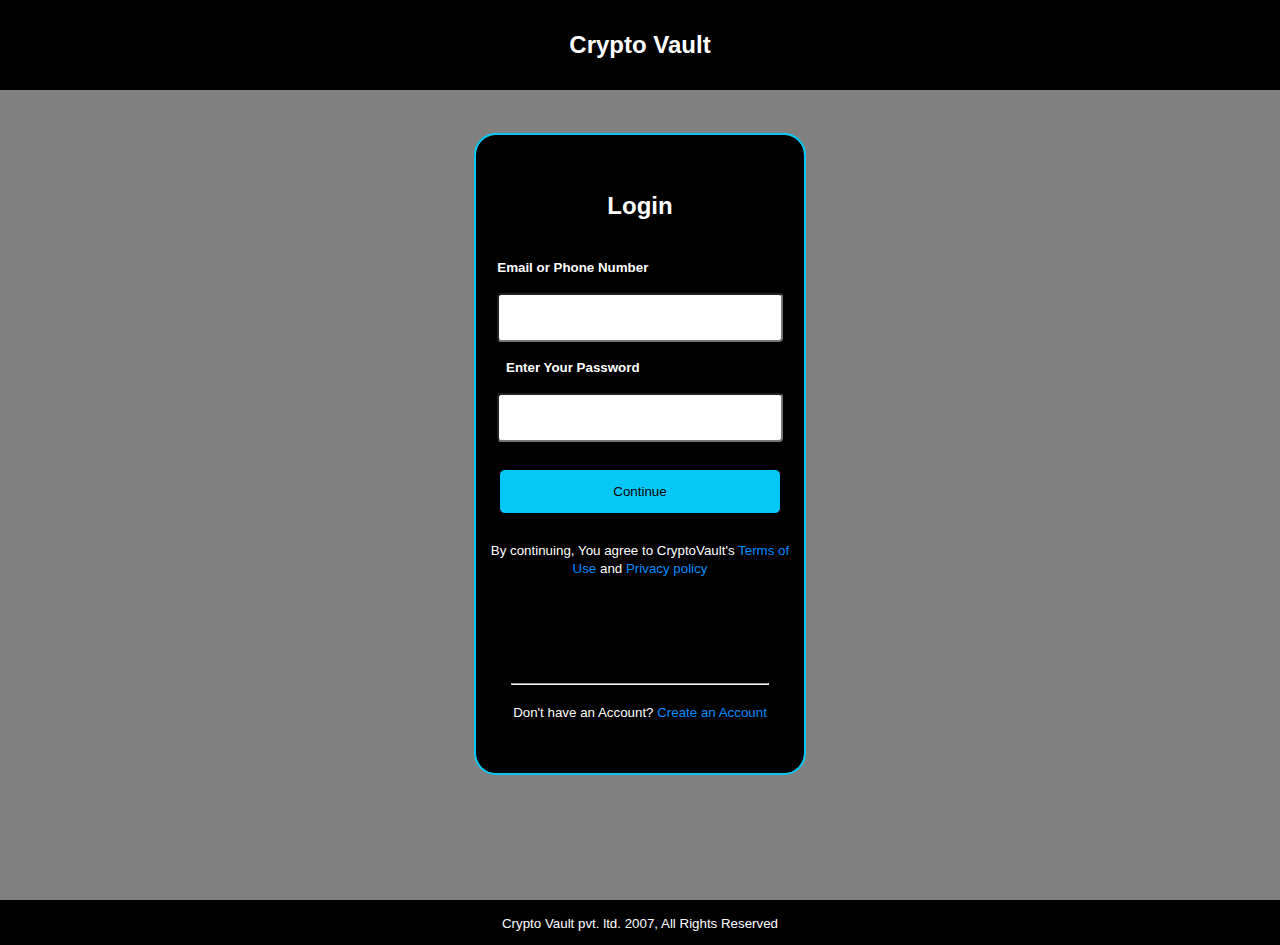
<file: index.html>
<!DOCTYPE html>
<html lang="en">

<head>
    <meta charset="UTF-8">
    <meta name="viewport" content="width=device-width, initial-scale=1.0">
    <title>Login - Crpto Vault</title>
    <link rel="stylesheet" href="css/style.css">
    <link rel="stylesheet" href="css/utils.css">
    <link rel="stylesheet" href="css/responsive.css">
    <link rel="shortcut icon" href="img/favicon.ico" type="image/x-icon">
</head>

<body>
    <header>
        <nav class="nav-1line">
            <h2 class="mx-auto">Crypto Vault</h2>


        </nav>
    </header>
    <main>
        <div class="container2 my-2">
            <div class="login margin-bottom text-center">
                <div class="top">

                    <h2>Login</h2>
                    <small>

                        <h4>Email or Phone Number</h4>
                    </small>
                    <input id="input-Email" type="text">
                    <small>

                        <h4>Enter Your Password</h4>
                    </small>
                    <input id="input-Password" type="text">
                    <button id="btn-login">Continue</button>
                    <p><small>By continuing, You agree to CryptoVault's <a href="terms.html" class="link-decor">Terms of
                                Use</a> and <a href="policy.html" class="link-decor">Privacy policy</a></small></p>
                </div>
                <div>

                    <hr>
                    <p><small>Don't have an Account? <a href="signup.html" class="link-decor">Create an
                                Account</a></small></p>
                </div>
            </div>
        </div>
    </main>
    <footer>
        <p><small>Crypto Vault pvt. ltd. 2007, All Rights Reserved</small></p>
    </footer>
    <script src="js/index.js"></script>
</body>

</html>
</file>
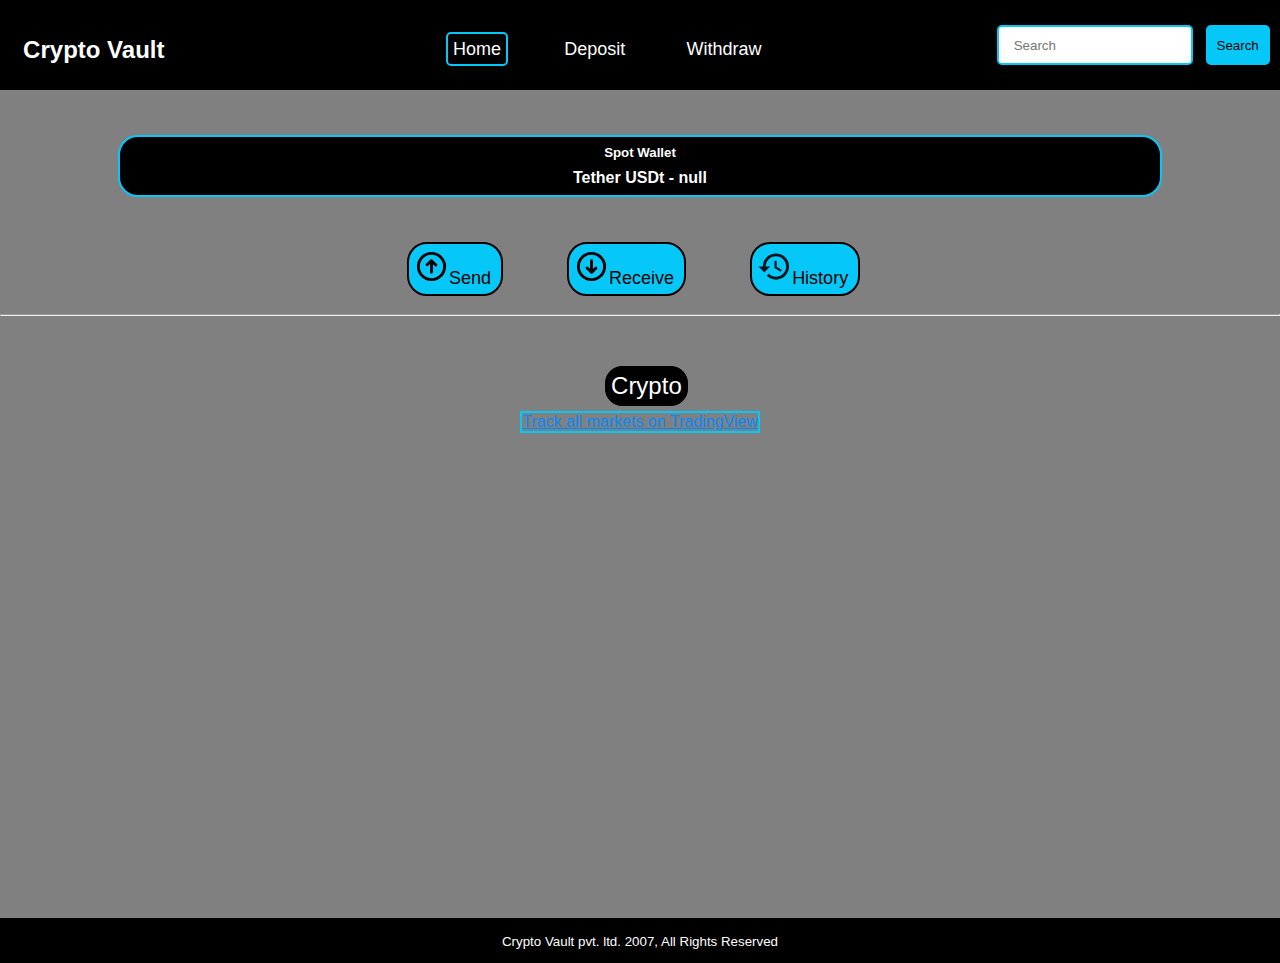
<file: after-login.html>
<!DOCTYPE html>
<html lang="en">

<head>
    <meta charset="UTF-8">
    <meta name="viewport" content="width=device-width, initial-scale=1.0">
    <title>Home - Crypto Vault</title>
    <link rel="stylesheet" href="css/style.css">
    <link rel="stylesheet" href="css/utils.css">
    <link rel="stylesheet" href="css/responsive.css">
    <link rel="shortcut icon" href="img/favicon.ico" type="image/x-icon">
</head>

<body class="home-body">
    <header>
        <nav>
            <h2>Crypto Vault</h2>
            <ul>
                <li><a href="after-login.html" class="Active">Home</a></li>
                <li><a href="deposit.html" class="unactive">Deposit</a></li>
                <li><a href="withdraw.html" class="unactive">Withdraw</a></li>
            </ul>
            <input type="text" placeholder="    Search">
            <button>Search</button>
        </nav>
    </header>
    <main>
        <div class="wallet my-5">
            <h5>Spot Wallet </h5>
            <h4 class="my-2 text-center" id="amount"></h4>
        </div>
        <div class="icons">
            <ul>

                <li><a href="send.html"><img src="img/up-arrow.svg" alt="up-arrow" width="35vw" height="35vh">Send</a></li>

                <li><a href="receive.html"><img src="img/down-arrow.svg" alt="down-arrow" width="35vw"
                            height="35vh">Receive</a></li>

                <li><a href="history.html"><img src="img/history.svg" alt="history" width="35vw" height="35vh">History</a>
                </li>
            </ul>
        </div>
        <hr class="my-2">
        <div class="charts">
            <ul>
                <li class="Active2 btn" id="crypto-chart">Crypto</li>

            </ul>
        </div>
        <div class="chart-content my-2 mx-auto">
            <div class="tradingview-widget-container" id="tradingview-widget-container">
                <div class="tradingview-widget-container__widget"></div>
                <div class="tradingview-widget-copyright"><a class="link-decor" href="https://in.tradingview.com/"
                        rel="noopener nofollow" target="_blank">Track all markets on TradingView</a></div>
                <script type="text/javascript"
                    src="https://s3.tradingview.com/external-embedding/embed-widget-screener.js" async>
                        {
                            "width": "370",
                                "height": "700",
                                    "defaultColumn": "overview",
                                        "screener_type": "crypto_mkt",
                                            "displayCurrency": "USD",
                                                "colorTheme": "light",
                                                    "locale": "in"
                        }
                    </script>
            </div>
        </div>
    </main>
    <footer class="my-2">
        <p><small>Crypto Vault pvt. ltd. 2007, All Rights Reserved</small></p>
    </footer>
    <script src="js/after-login.js"></script>
</body>

</html>
</file>
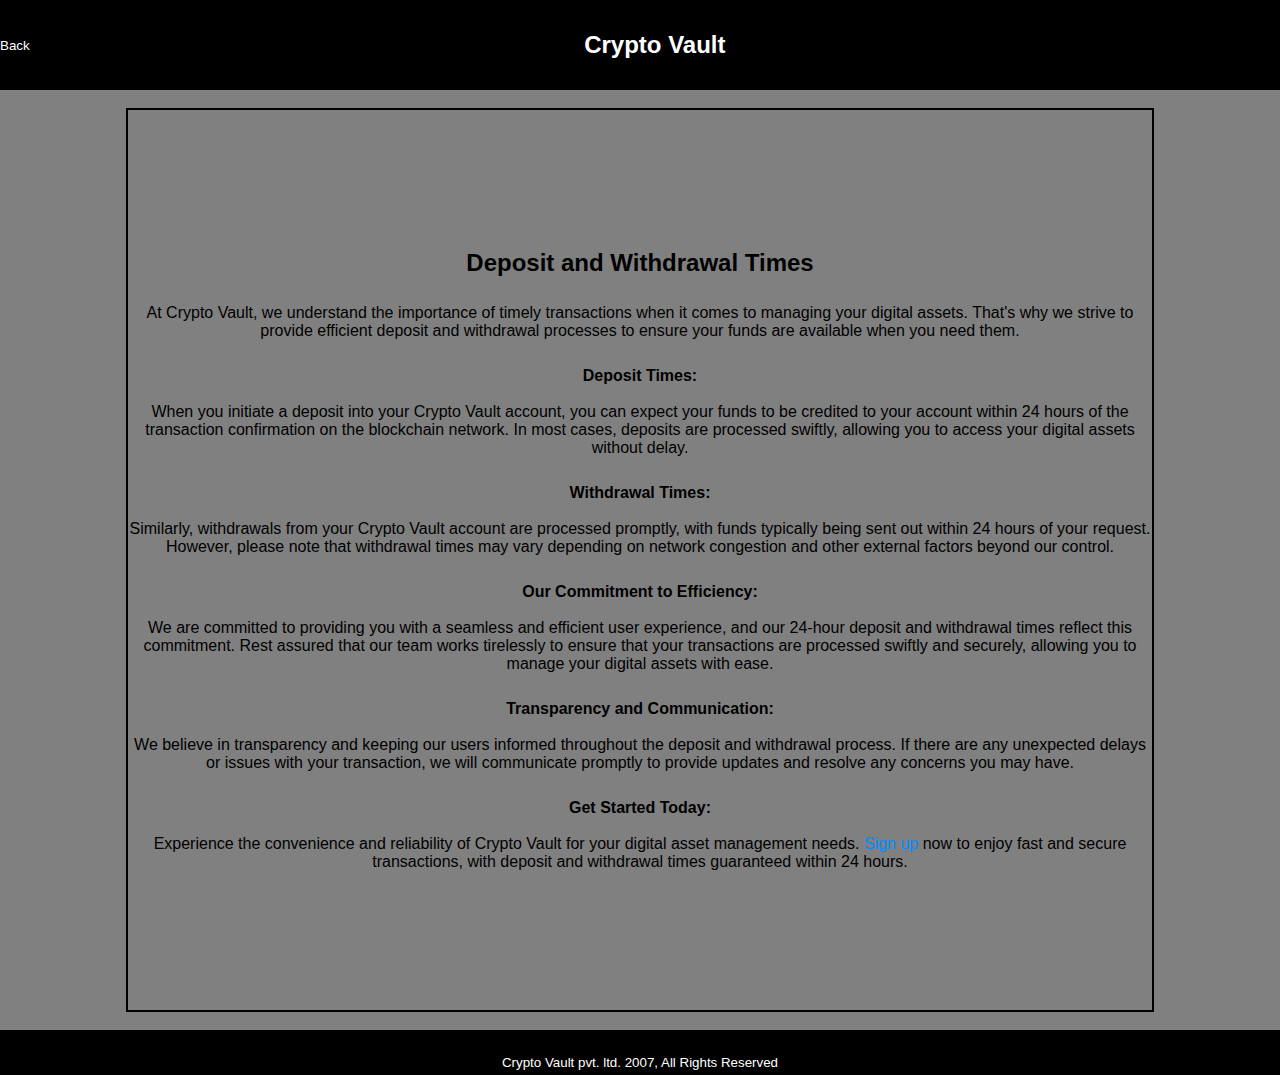
<file: deposit-time.html>
<!DOCTYPE html>
<html lang="en">

<head>
    <meta charset="UTF-8">
    <meta name="viewport" content="width=device-width, initial-scale=1.0">
    <title>Deposit Time - Crypto Vault</title>
    <link rel="stylesheet" href="css/style.css">
    <link rel="stylesheet" href="css/utils.css">
    <link rel="stylesheet" href="css/responsive.css">
    <link rel="shortcut icon" href="img/favicon.ico" type="image/x-icon">
</head>

<body>
    <header>
        <nav class="nav-1line">
            <p><small><a class="link-decor-white" href="deposit.html">Back</a></small></p>
            <h2 class="mx-auto">Crypto Vault</h2>
        </nav>
    </header>
    <main>
        <div class="content-deposit-time my-2">
            <h2>Deposit and Withdrawal Times</h2>

            <p class="my-3">At Crypto Vault, we understand the importance of timely transactions when it comes to
                managing your digital assets. That's why we strive to provide efficient deposit and withdrawal processes
                to ensure your funds are available when you need them.</p>

            <h4 class="my-3">Deposit Times:</h4>

            <p class="my-2">When you initiate a deposit into your Crypto Vault account, you can expect your funds to be
                credited to your account within 24 hours of the transaction confirmation on the blockchain network. In
                most cases, deposits are processed swiftly, allowing you to access your digital assets without delay.
            </p>

            <h4 class="my-3">Withdrawal Times:</h4>

            <p class="my-2">Similarly, withdrawals from your Crypto Vault account are processed promptly, with funds
                typically being sent out within 24 hours of your request. However, please note that withdrawal times may
                vary depending on network congestion and other external factors beyond our control.</p>

            <h4 class="my-3">Our Commitment to Efficiency:</h4>

            <p class="my-2">We are committed to providing you with a seamless and efficient user experience, and our
                24-hour deposit and withdrawal times reflect this commitment. Rest assured that our team works
                tirelessly to ensure that your transactions are processed swiftly and securely, allowing you to manage
                your digital assets with ease.</p>

            <h4 class="my-3">Transparency and Communication:</h4>

            <p class="my-2">We believe in transparency and keeping our users informed throughout the deposit and
                withdrawal process. If there are any unexpected delays or issues with your transaction, we will
                communicate promptly to provide updates and resolve any concerns you may have.</p>

            <h4 class="my-3">Get Started Today:</h4>

            <p class="my-2">Experience the convenience and reliability of Crypto Vault for your digital asset management
                needs. <a href="signup.html" class="link-decor">Sign up </a>now to enjoy fast and secure transactions,
                with deposit and withdrawal times guaranteed within 24 hours.</p>
        </div>
    </main>
    <footer class="my-2">
        <p class="my-2"><small>Crypto Vault pvt. ltd. 2007, All Rights Reserved</small></p>
    </footer>
</body>

</html>
</file>
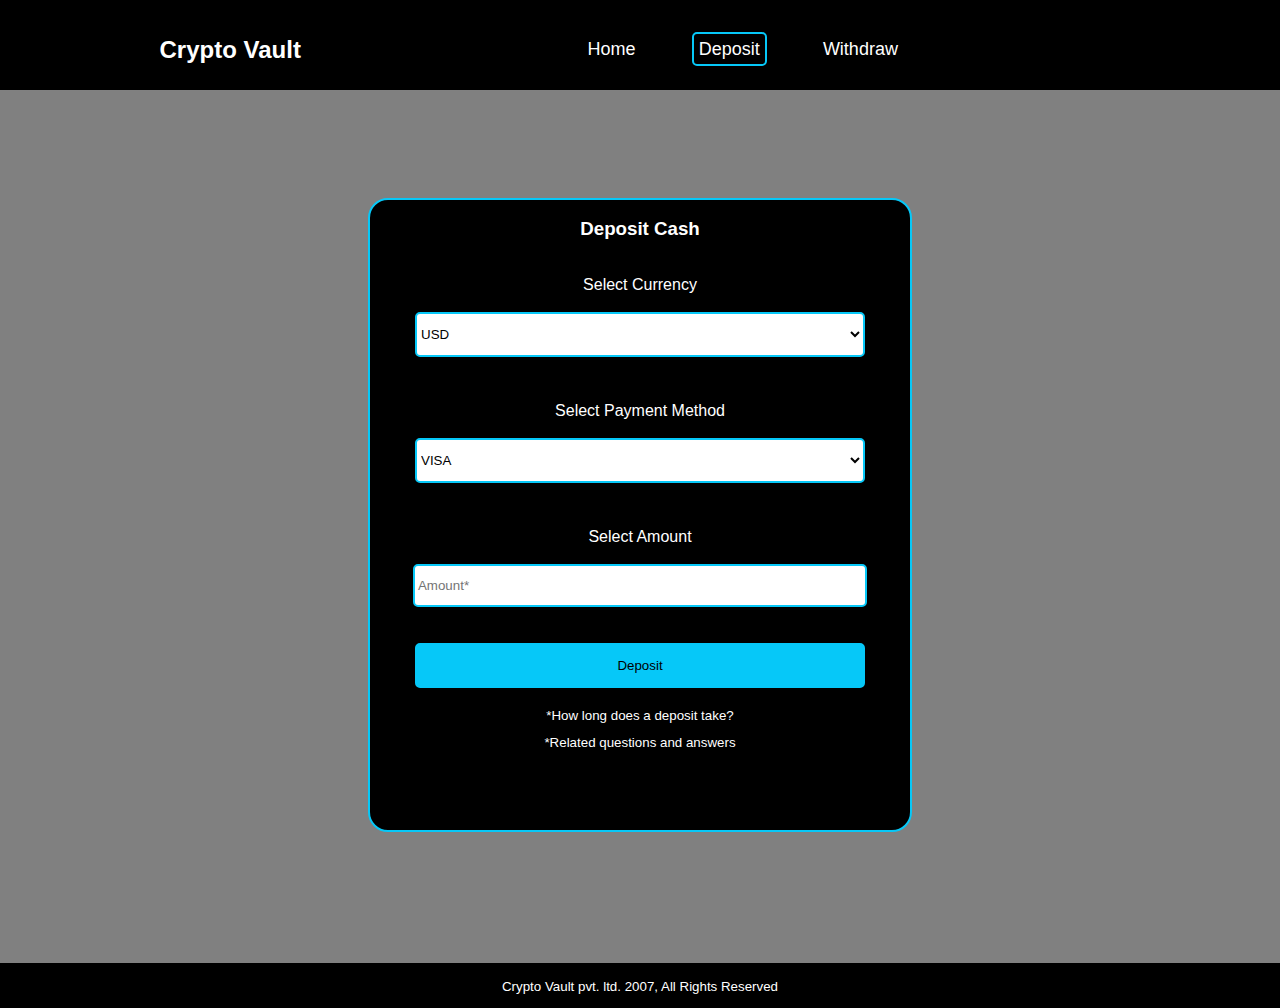
<file: deposit.html>
<!DOCTYPE html>
<html lang="en">

<head>
  <meta charset="UTF-8">
  <meta name="viewport" content="width=device-width, initial-scale=1.0">
  <title>Deposit - Crypto Vault</title>
  <link rel="stylesheet" href="css/style.css">
  <link rel="stylesheet" href="css/utils.css">
  <link rel="stylesheet" href="css/responsive.css">
  <link rel="shortcut icon" href="img/favicon.ico" type="image/x-icon">
</head>

<body>
  <header>
    <nav class="nav-2line">
      <h2>Crypto Vault</h2>
      <ul>
        <li><a href="after-login.html" class="unactive">Home</a></li>
        <li><a href="deposit.html" class="Active">Deposit</a></li>
        <li><a href="withdraw.html" class="unactive">Withdraw</a></li>
      </ul>

    </nav>
  </header>
  <main>
    <div class="cash">
      <h3 class="my-2 text-white">Deposit Cash</h3>
      <p class="my-4 text-white">Select Currency</p>
      <form class="my-2" action="/action_page.php">
        <label for="currency"></label>
        <select name="currency" id="currency">
          <option value="USD"> USD</option>
          <option value="INR"> INR</option>
          <option value="EUR"> EUR</option>
          <option value="CAD"> CAD</option>
          <option value="AUD"> AUD</option>
          <option value="NZD"> NZD</option>
          <option value="CNY"> CNY</option>
          <option value="RUB"> RUB</option>
        </select>
        <br><br>

      </form>
      <p class="my-3 text-white">Select Payment Method</p>
      <form class="my-2 text-white" action="/action_page.php">
        <label for="payment"></label>
        <select name="payment" id="payment">
          <option value="VISA">VISA</option>
          <option value="Net Banking">Net Banking</option>
          <option value="UPI">UPI</option>
          <option value="PayTM">PayTM</option>
          <option value="Google Pay">Google Pay</option>
          <option value="Phone Pe">Phone Pe</option>
        </select>
        <br><br>

      </form>
      <p class="my-3 text-white">Select Amount</p>
      <input class="my-2 i-d" type="text" placeholder=" Amount*" value="">
      <button class="my-4" id="deposit">Deposit</button>
      <p class="my-2"><small><a class="link-decor-white" href="deposit-time.html">*How long does a deposit
            take?</a></small></p>
      <p class="my-1"><small><a class="link-decor-white" href="Q&A.html">*Related questions and answers </a></small></p>
    </div>
  </main>
  <footer>
    <p><small>Crypto Vault pvt. ltd. 2007, All Rights Reserved</small></p>
  </footer>
  <script src="js/deposit.js"></script>
</body>

</html>
</file>
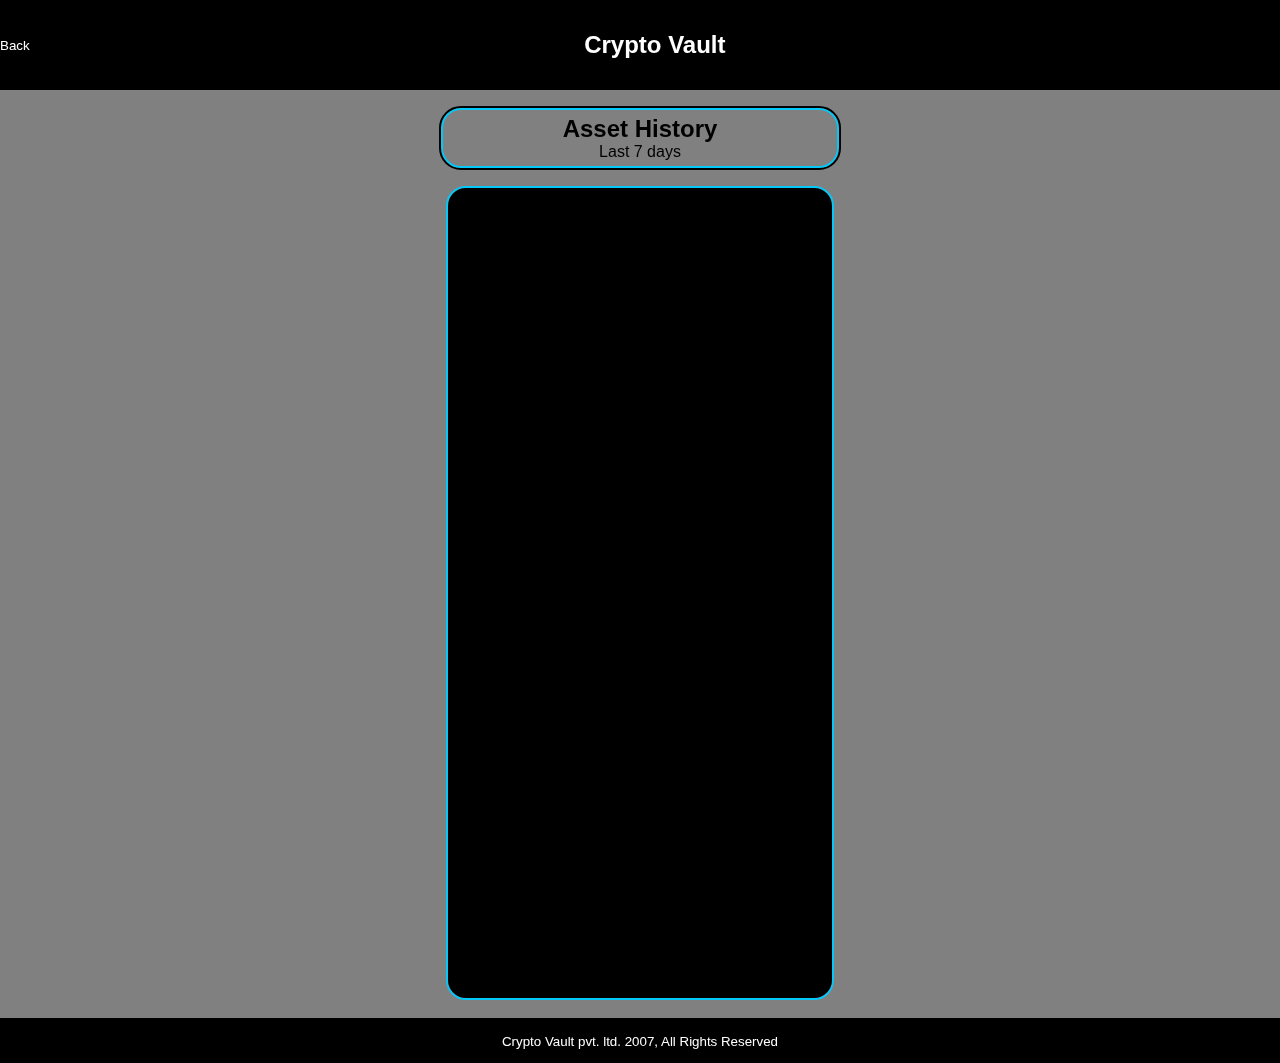
<file: history.html>
<!DOCTYPE html>
<html lang="en">

<head>
    <meta charset="UTF-8">
    <meta name="viewport" content="width=device-width, initial-scale=1.0">
    <title>History - Crypto Vault</title>
    <link rel="stylesheet" href="css/style.css">
    <link rel="stylesheet" href="css/utils.css">
    <link rel="stylesheet" href="css/responsive.css">
    <link rel="shortcut icon" href="img/favicon.ico" type="image/x-icon">
</head>

<body>
    <header>
        <nav class="nav-1line">
            <p><small><a class="link-decor-white" href="after-login.html">Back</a></small></p>
            <h2 class="mx-auto">Crypto Vault</h2>


        </nav>
    </header>
    <main>
        <div class="history-text my-2">
            <h2 class="mx-auto">Asset History</h2>
            <p>Last 7 days</p>
        </div>
        <div class="history my-2">
            <div class="history-info" id="history-main">


























































































































             </div>
        </div>
    </main>
    <footer class="my-2">
        <p><small>Crypto Vault pvt. ltd. 2007, All Rights Reserved</small></p>
    </footer>
    <script src="js/history.js"></script>
</body>

</html>
</file>
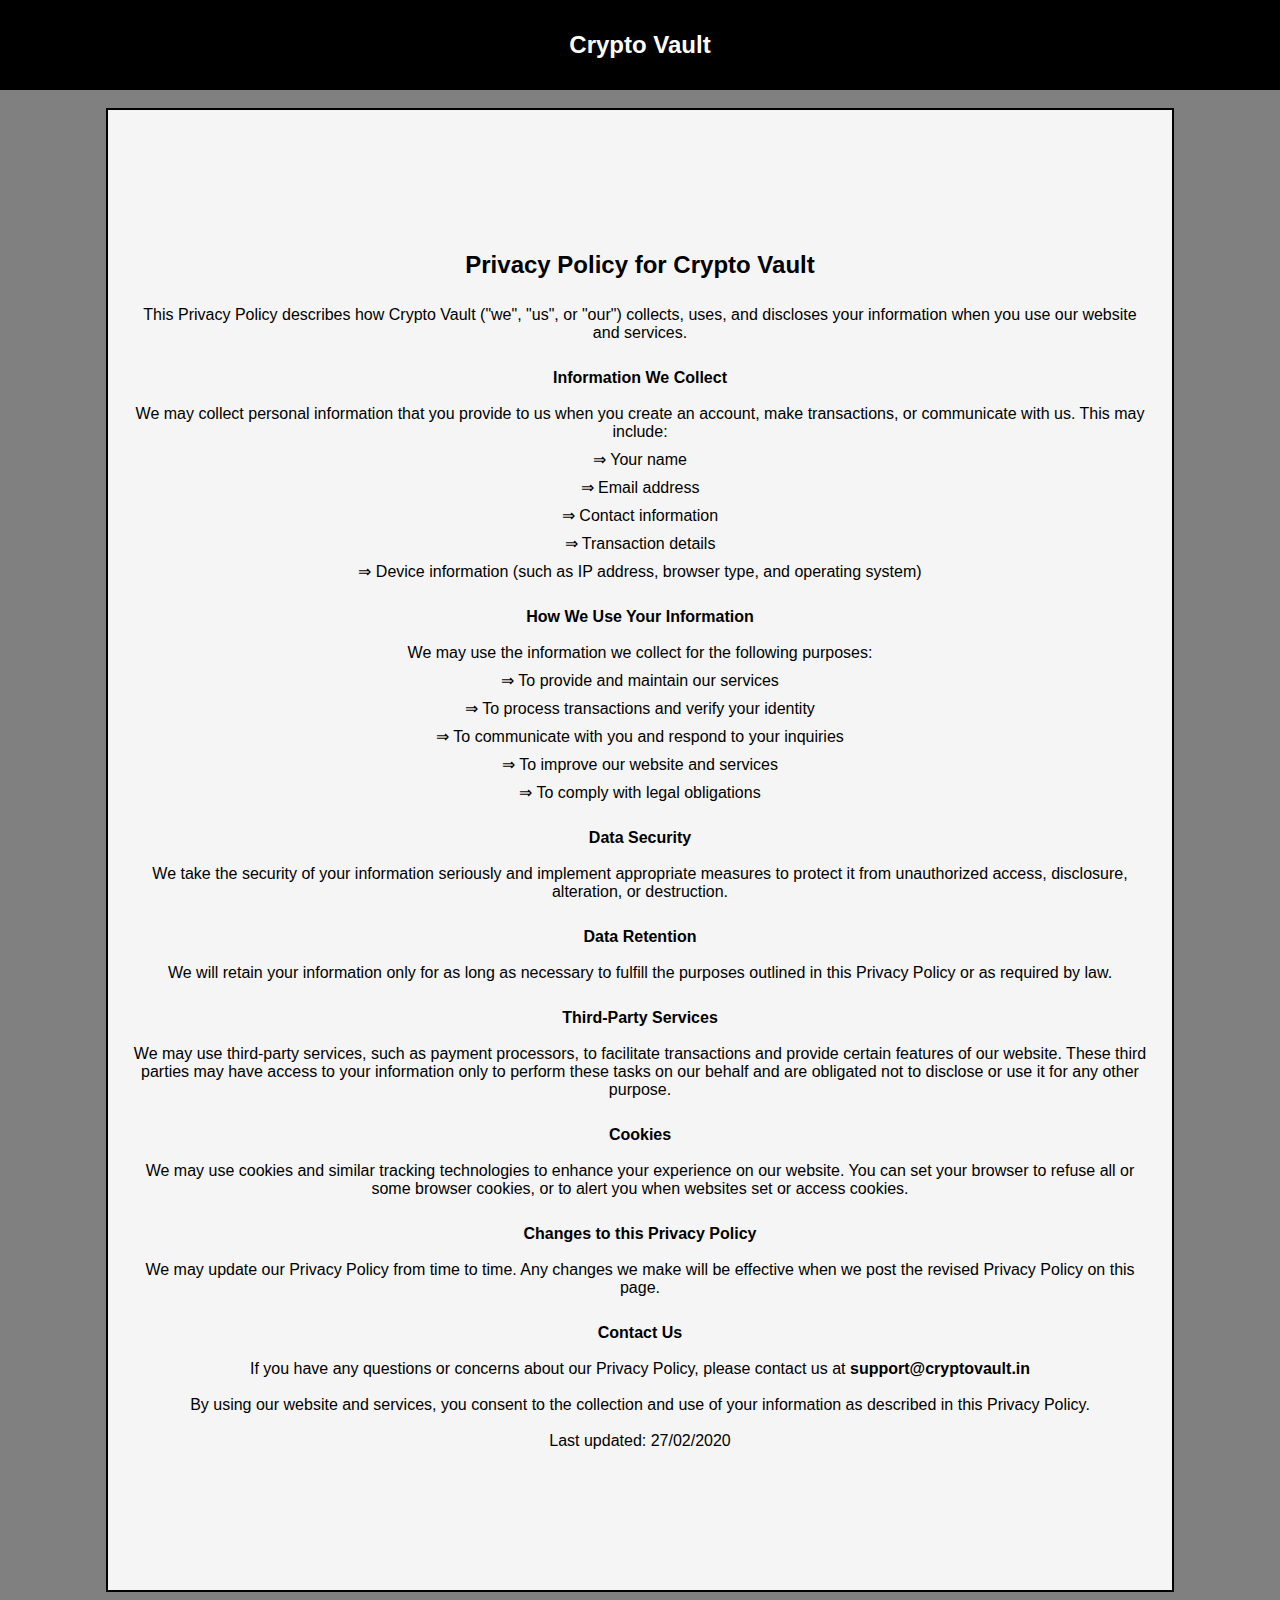
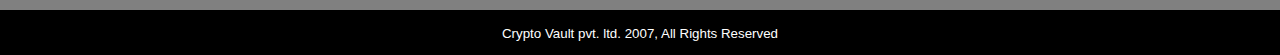
<file: policy.html>
<!DOCTYPE html>
<html lang="en">

<head>
    <meta charset="UTF-8">
    <meta name="viewport" content="width=device-width, initial-scale=1.0">
    <title>Privacy policy - Crypto Vault</title>
    <link rel="stylesheet" href="css/style.css">
    <link rel="stylesheet" href="css/utils.css">
    <link rel="stylesheet" href="css/responsive.css">
    <link rel="shortcut icon" href="img/favicon.ico" type="image/x-icon">
</head>

<body>
    <header>
        <nav class="nav-1line">
            <h2 class="mx-auto">Crypto Vault</h2>


        </nav>
    </header>
    <main>
        <div class="content content-policy my-2">
            <h2> Privacy Policy for Crypto Vault</h2>

            <p class="my-3">This Privacy Policy describes how Crypto Vault ("we", "us", or "our") collects, uses, and
                discloses your information when you use our website and services.</p>

            <h4 class="my-3">Information We Collect</h4>

            <p class="my-2">We may collect personal information that you provide to us when you create an account, make
                transactions, or communicate with us. This may include:</p>

            <p class="my-1">&rArr; Your name</p>
            <p class="my-1">&rArr; Email address</p>
            <p class="my-1">&rArr; Contact information</p>
            <p class="my-1">&rArr; Transaction details</p>
            <p class="my-1">&rArr; Device information (such as IP address, browser type, and operating system)</p>

            <h4 class="my-3">How We Use Your Information</h4>

            <p class="my-2">We may use the information we collect for the following purposes:</p>

            <p class="my-1">&rArr; To provide and maintain our services</p>
            <p class="my-1">&rArr; To process transactions and verify your identity</p>
            <p class="my-1">&rArr; To communicate with you and respond to your inquiries</p>
            <p class="my-1">&rArr; To improve our website and services</p>
            <p class="my-1">&rArr; To comply with legal obligations</p>

            <h4 class="my-3">Data Security</h4>

            <p class="my-2">We take the security of your information seriously and implement appropriate measures to
                protect it from unauthorized access, disclosure, alteration, or destruction.</p>

            <h4 class="my-3">Data Retention</h4>

            <p class="my-2">We will retain your information only for as long as necessary to fulfill the purposes
                outlined in this Privacy Policy or as required by law.</p>

            <h4 class="my-3">Third-Party Services</h4>

            <p class="my-2">We may use third-party services, such as payment processors, to facilitate transactions and
                provide certain features of our website. These third parties may have access to your information only to
                perform these tasks on our behalf and are obligated not to disclose or use it for any other purpose.</p>

            <h4 class="my-3">Cookies</h4>

            <p class="my-2">We may use cookies and similar tracking technologies to enhance your experience on our
                website. You can set your browser to refuse all or some browser cookies, or to alert you when websites
                set or access cookies.</p>

            <h4 class="my-3">Changes to this Privacy Policy</h4>

            <p class="my-2">We may update our Privacy Policy from time to time. Any changes we make will be effective
                when we post the revised Privacy Policy on this page.</p>

            <h4 class="my-3">Contact Us</h4>

            <p class="my-2">If you have any questions or concerns about our Privacy Policy, please contact us at
                <b>support@cryptovault.in</b></p>

            <p class="my-2">By using our website and services, you consent to the collection and use of your information
                as described in this Privacy Policy.</p>

            <p class="my-2">Last updated: 27/02/2020</p>
        </div>
    </main>
    <footer class="my-2">
        <p><small>Crypto Vault pvt. ltd. 2007, All Rights Reserved</small></p>
    </footer>
</body>

</html>
</file>
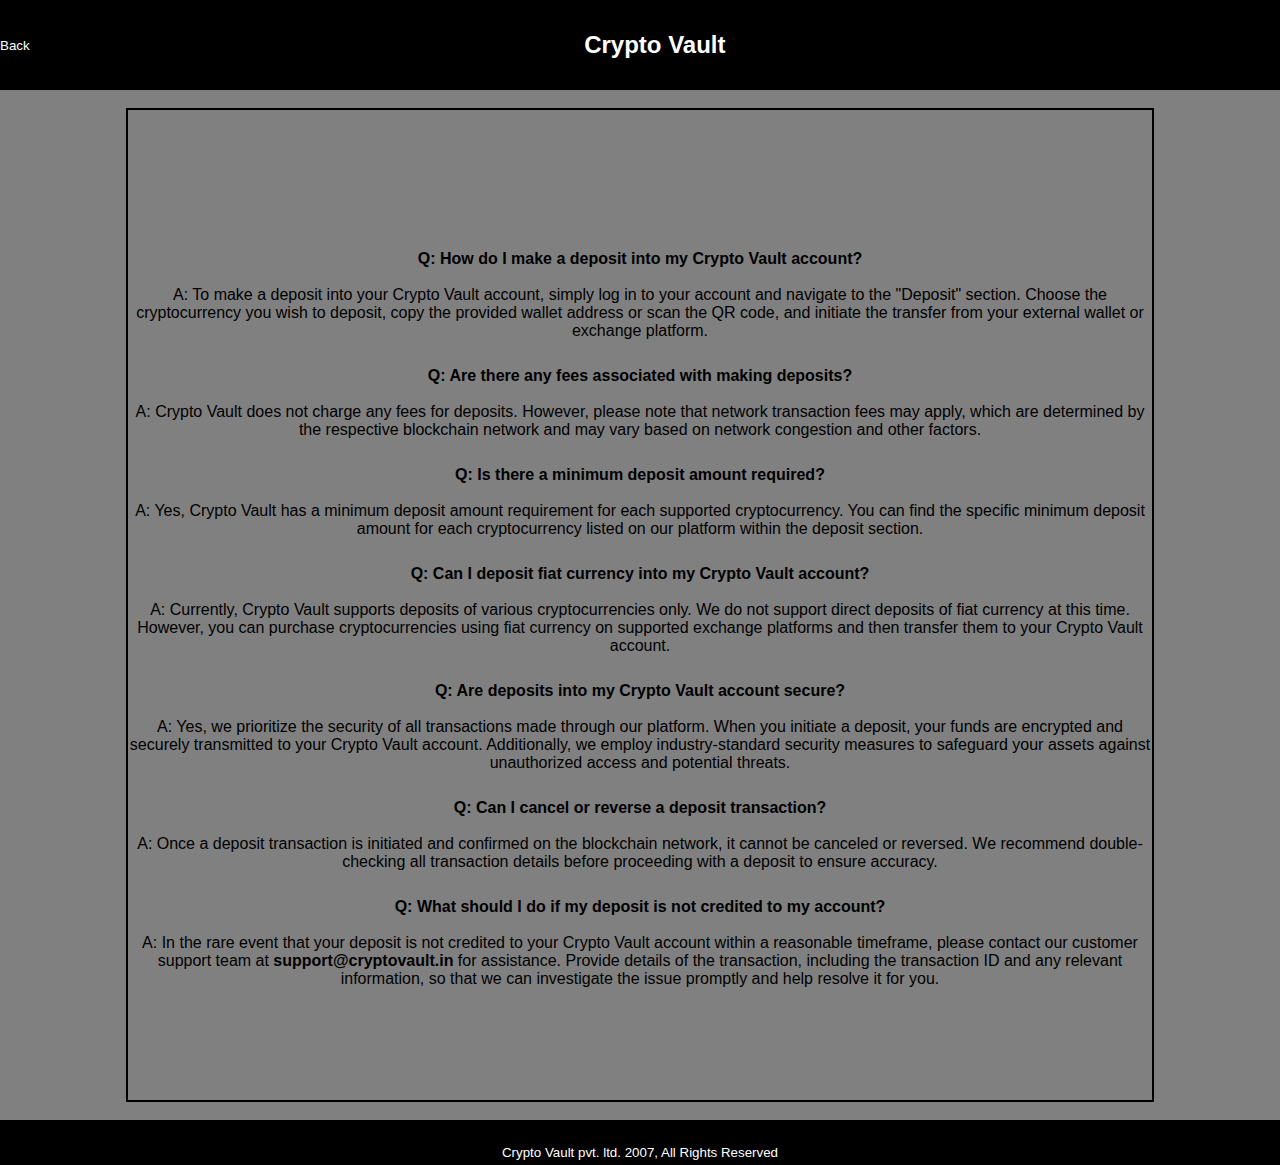
<file: Q&A.html>
<!DOCTYPE html>
<html lang="en">

<head>
    <meta charset="UTF-8">
    <meta name="viewport" content="width=device-width, initial-scale=1.0">
    <title>Questions and Answers - Crypto Vault</title>
    <link rel="stylesheet" href="css/style.css">
    <link rel="stylesheet" href="css/utils.css">
    <link rel="stylesheet" href="css/responsive.css">
    <link rel="shortcut icon" href="img/favicon.ico" type="image/x-icon">
</head>

<body>
    <header>
        <nav class="nav-1line">
            <p><small><a class="link-decor-white" href="deposit.html">Back</a></small></p>
            <h2 class="mx-auto">Crypto Vault</h2>


        </nav>
    </header>
    <main>
        <div class="content-q-and-a my-2">
            <h4 class="my-3">Q: How do I make a deposit into my Crypto Vault account?</h4>

            <p class="my-2">A: To make a deposit into your Crypto Vault account, simply log in to your account and
                navigate to the "Deposit" section. Choose the cryptocurrency you wish to deposit, copy the provided
                wallet address or scan the QR code, and initiate the transfer from your external wallet or exchange
                platform.</p>

            <h4 class="my-3">Q: Are there any fees associated with making deposits?</h4>

            <p class="my-2">A: Crypto Vault does not charge any fees for deposits. However, please note that network
                transaction fees may apply, which are determined by the respective blockchain network and may vary based
                on network congestion and other factors.</p>


            <h4 class="my-3">Q: Is there a minimum deposit amount required?</h4>

            <p class="my-2">A: Yes, Crypto Vault has a minimum deposit amount requirement for each supported
                cryptocurrency. You can find the specific minimum deposit amount for each cryptocurrency listed on our
                platform within the deposit section.</p>

            <h4 class="my-3">Q: Can I deposit fiat currency into my Crypto Vault account?</h4>

            <p class="my-2">A: Currently, Crypto Vault supports deposits of various cryptocurrencies only. We do not
                support direct deposits of fiat currency at this time. However, you can purchase cryptocurrencies using
                fiat currency on supported exchange platforms and then transfer them to your Crypto Vault account.</p>

            <h4 class="my-3">Q: Are deposits into my Crypto Vault account secure?</h4>

            <p class="my-2">A: Yes, we prioritize the security of all transactions made through our platform. When you
                initiate a deposit, your funds are encrypted and securely transmitted to your Crypto Vault account.
                Additionally, we employ industry-standard security measures to safeguard your assets against
                unauthorized access and potential threats.</p>

            <h4 class="my-3">Q: Can I cancel or reverse a deposit transaction?</h4>

            <p class="my-2">A: Once a deposit transaction is initiated and confirmed on the blockchain network, it
                cannot be canceled or reversed. We recommend double-checking all transaction details before proceeding
                with a deposit to ensure accuracy.</p>

            <h4 class="my-3">Q: What should I do if my deposit is not credited to my account?</h4>

            <p class="my-2">A: In the rare event that your deposit is not credited to your Crypto Vault account within a
                reasonable timeframe, please contact our customer support team at <b>support@cryptovault.in</b> for
                assistance. Provide details of the transaction, including the transaction ID and any relevant
                information, so that we can investigate the issue promptly and help resolve it for you.</p>
        </div>
    </main>
    <footer class="my-2">
        <p class="my-2"><small>Crypto Vault pvt. ltd. 2007, All Rights Reserved</small></p>
    </footer>
</body>

</html>
</file>
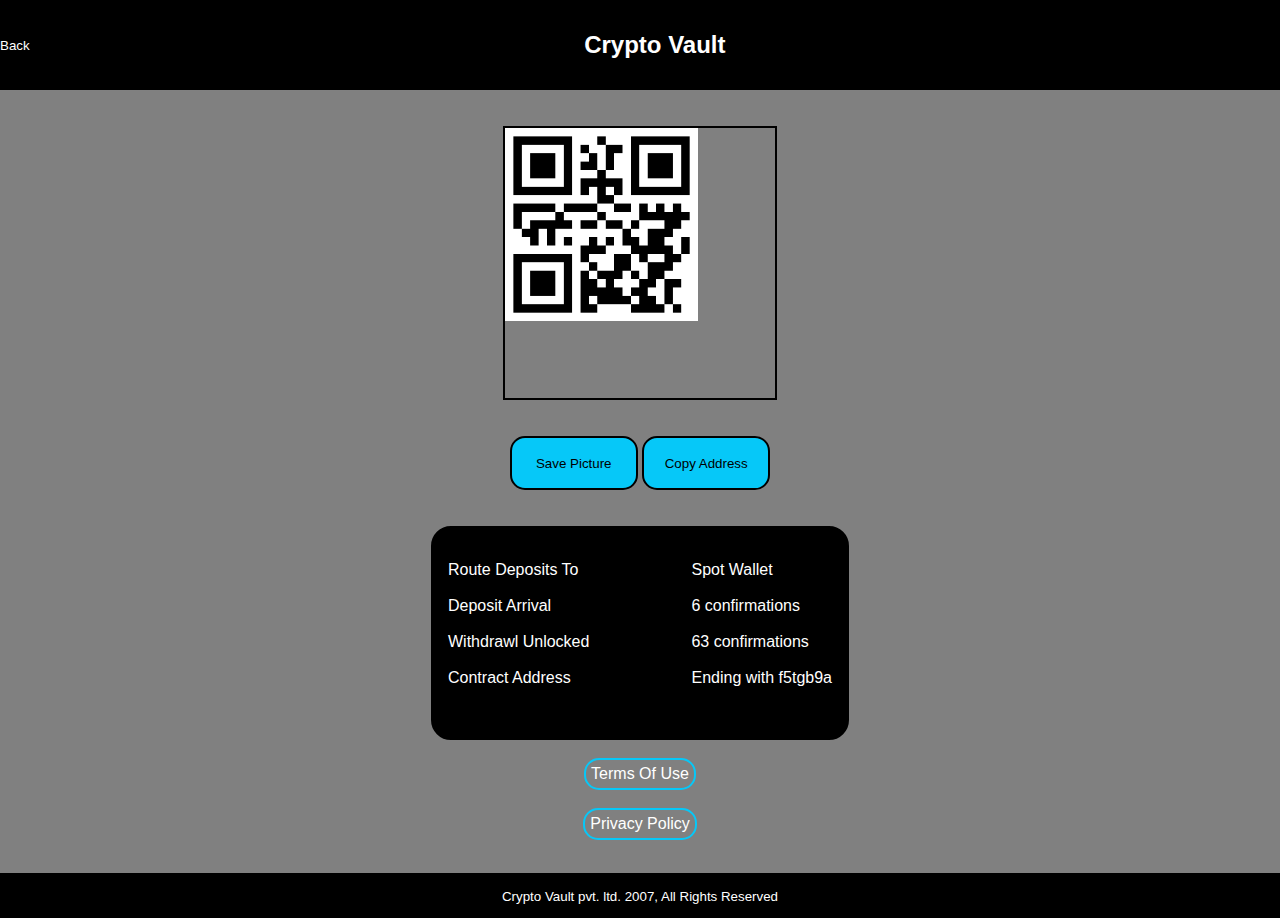
<file: receive.html>
<!DOCTYPE html>
<html lang="en">

<head>
    <meta charset="UTF-8">
    <meta name="viewport" content="width=device-width, initial-scale=1.0">
    <title>Receive - Crypto Vault</title>
    <link rel="stylesheet" href="css/style.css">
    <link rel="stylesheet" href="css/utils.css">
    <link rel="stylesheet" href="css/responsive.css">
    <link rel="shortcut icon" href="img/favicon.ico" type="image/x-icon">
</head>

<body class="body-rec">
    <header>
        <nav class="nav-1line">
            <p><small><a class="link-decor-white" href="after-login.html">Back</a></small></p>
            <h2 class="mx-auto">Crypto Vault</h2>


        </nav>
    </header>
    <main>
        <div class="receive">
            <div class="rec-img my-4">
                
            </div>
            <div class="rec-btn my-4">
                <button>Save Picture</button>
                <button>Copy Address</button>
            </div>
            <div class="rec-text my-4">
                <div class="rec-text-1">
                    <p class="my-2 text-white">Route Deposits To</p>
                    <p class="my-2 text-white">Deposit Arrival</p>
                    <p class="my-2 text-white">Withdrawl Unlocked</p>
                    <p class="my-2 text-white">Contract Address</p>
                </div>
                <div class="rec-text-2">
                    <p class="my-2 text-white">Spot Wallet</p>
                    <p class="my-2 text-white">6 confirmations</p>
                    <p class="my-2 text-white">63 confirmations</p>
                    
                </div>
            </div>
            <p class="my-2 p-end"><a class="link-decor-white" href="terms.html">Terms Of Use</a></p>
            <p class="my-2 p-end"><a class="link-decor-white" href="policy.html">Privacy Policy</a></p>
        </div>
    </main>
    <footer class="my-2">
        <p><small>Crypto Vault pvt. ltd. 2007, All Rights Reserved</small></p>
    </footer>
    <script src="js/receive.js"></script>
</body>

</html>
</file>
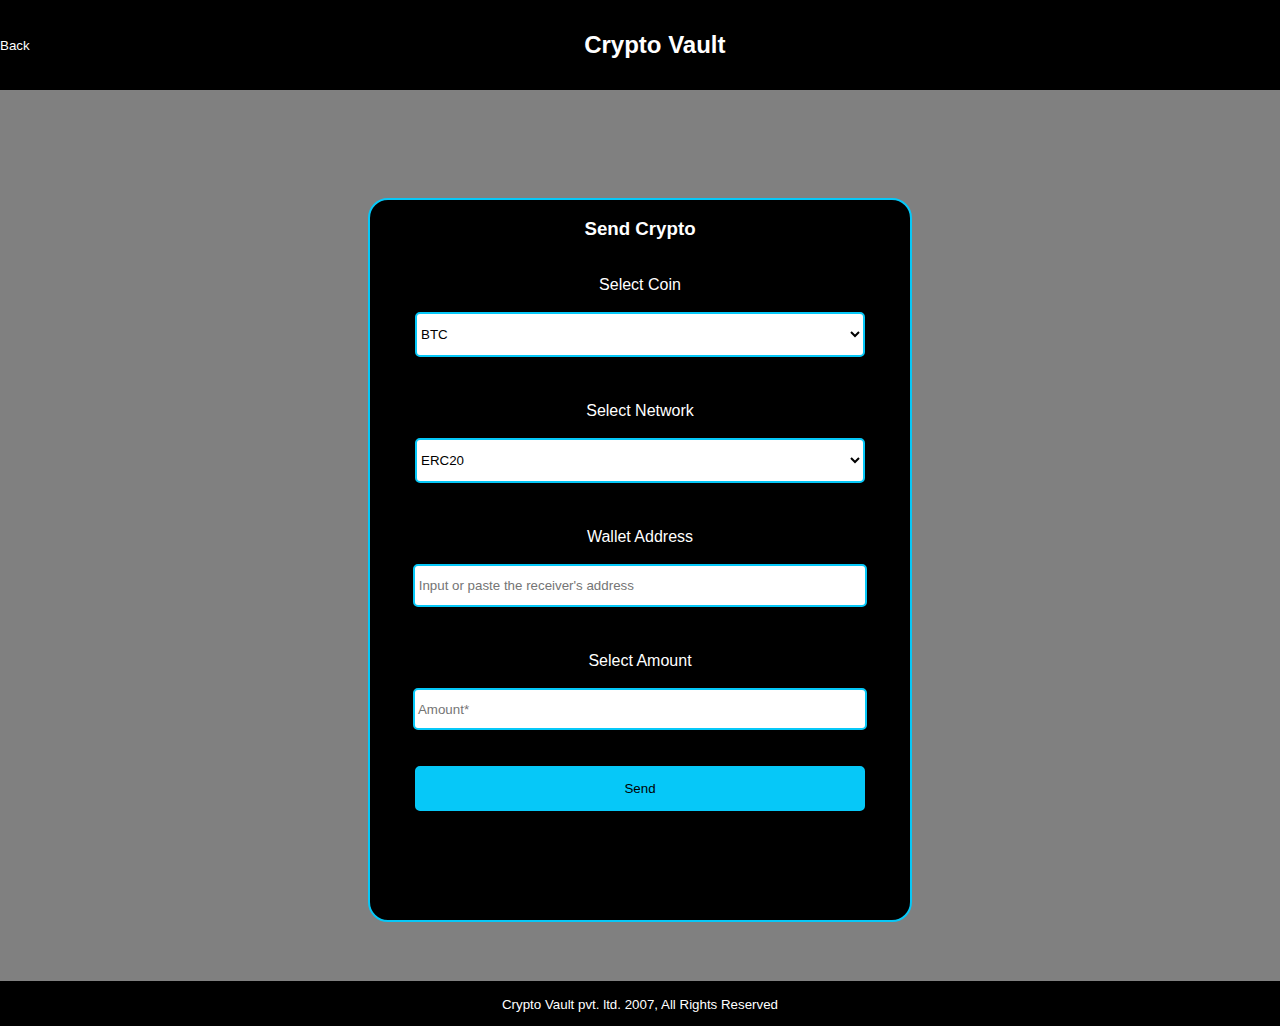
<file: send.html>
<!DOCTYPE html>
<html lang="en">

<head>
    <meta charset="UTF-8">
    <meta name="viewport" content="width=device-width, initial-scale=1.0">
    <title>Send - Crypto Vault</title>
    <link rel="stylesheet" href="css/style.css">
    <link rel="stylesheet" href="css/utils.css">
    <link rel="stylesheet" href="css/responsive.css">
    <link rel="shortcut icon" href="img/favicon.ico" type="image/x-icon">
</head>

<body>
    <header>
        <nav class="nav-1line">
            <p><small><a class="link-decor-white" href="after-login.html">Back</a></small></p>
            <h2 class="mx-auto">Crypto Vault</h2>


        </nav>
    </header>
    <main>
        <div class="crypto-send">
            <h3 class="my-2 text-white">Send Crypto</h3>
            <p class="my-4 text-white">Select Coin</p>
            <form class="my-2" action="/action_page.php">
                <label for="coin"></label>
                <select name="coin" id="coin">
                    <option value="BTC"> BTC</option>
                    <option value="ETH"> ETH</option>
                    <option value="BNB"> BNB</option>
                    <option value="XRP"> XRP</option>
                    <option value="USDT"> USDT</option>
                    <option value="TRX"> TRX</option>
                    <option value="DOGE"> DOGE</option>
                    <option value="USDC"> USDC</option>
                </select>
                <br><br>

            </form>
            <p class="my-3 text-white">Select Network</p>
            <form class="my-2 text-white" action="/action_page.php">
                <label for="network"></label>
                <select name="network" id="network">
                    <option value="ERC20">ERC20</option>
                    <option value="TRC20">TRC20</option>
                    <option value="BSC (BEP20)">BSC (BEP20)</option>
                    <option value="Arbitrum One">Arbitrum One</option>
                    <option value="AVAXC">AVAXC</option>
                    <option value="SOL">SOL</option>
                    <option value="MATIC">MATIC</option>
                    <option value="Mantle Network">Mantle Network</option>
                    <option value="Optimism">Optimism</option>
                    <option value="KAVAEVM">KAVAEVM</option>
                    <option value="zkSync Lite">zkSync Lite</option>
                </select>
                <br><br>

            </form>
            <p class="my-3 text-white">Wallet Address</p>
            <input class="my-2" type="text" placeholder=" Input or paste the receiver's address" value="" id="send-wa">

            <p class="my-5 text-white">Select Amount</p>
            <input class="my-2" type="text" placeholder=" Amount*" value="" id="send-sa">
            <button class="my-4" id="btn-send">Send</button>

        </div>
    </main>
    <footer class="my-2">
        <p><small>Crypto Vault pvt. ltd. 2007, All Rights Reserved</small></p>
    </footer>
    <script src="js/send.js"></script>
</body>

</html>
</body>

</html>
</file>
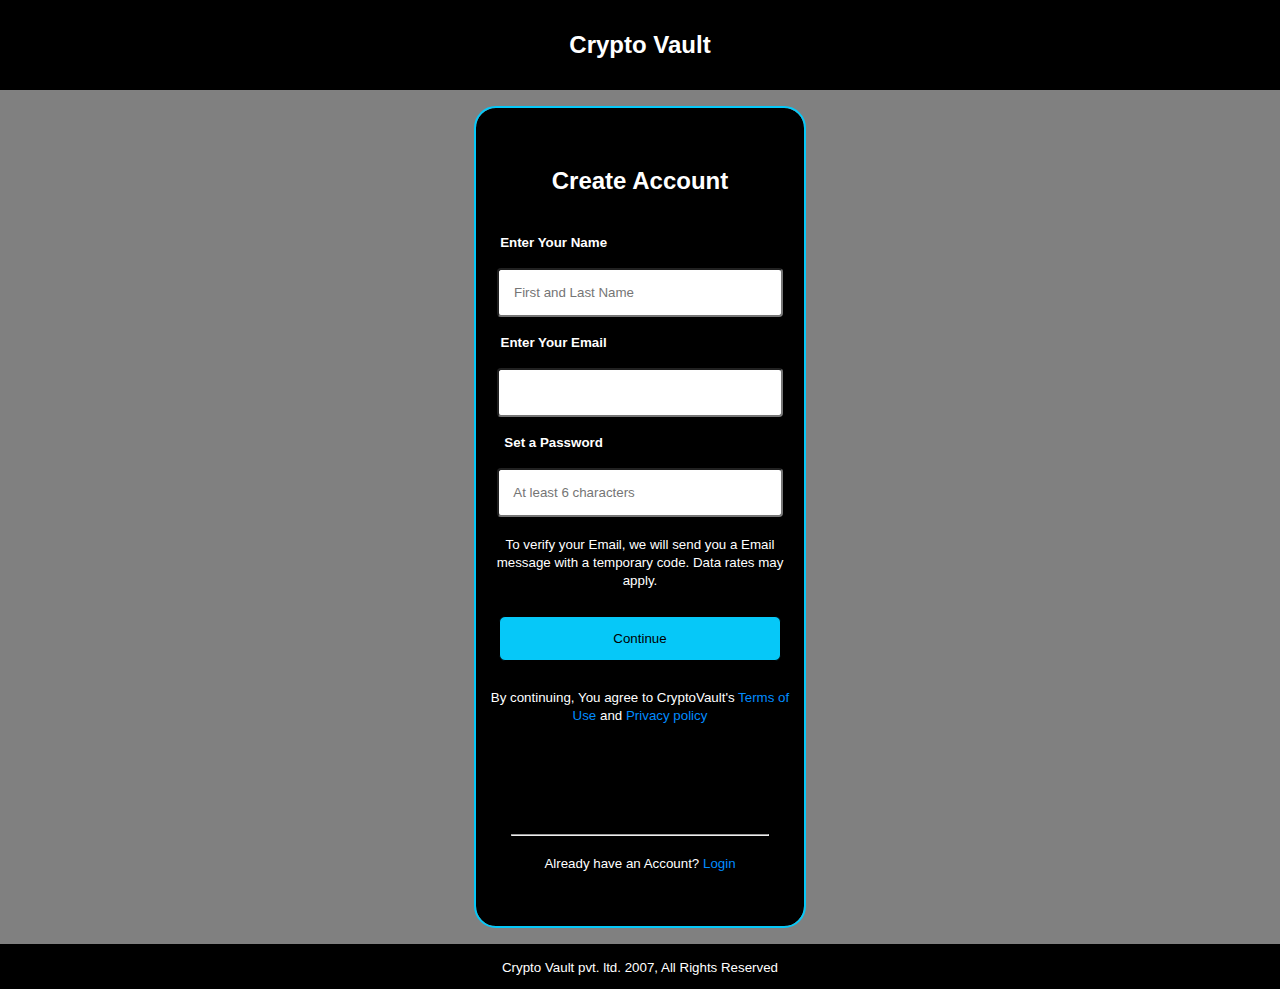
<file: signup.html>
<!DOCTYPE html>
<html lang="en">

<head>
    <meta charset="UTF-8">
    <meta name="viewport" content="width=device-width, initial-scale=1.0">
    <title>Create an account - Crypto Vault</title>
    <link rel="stylesheet" href="css/style.css">
    <link rel="stylesheet" href="css/utils.css">
    <link rel="stylesheet" href="css/responsive.css">
    <link rel="shortcut icon" href="img/favicon.ico" type="image/x-icon">
</head>

<body>
    <header>
        <nav class="nav-1line">
            <h2 class="mx-auto">Crypto Vault</h2>


        </nav>
    </header>
    <main>
        <div class="container2 my-2">
            <div class="signup margin-bottom text-center margin-top2">
                <div class="signup-top">

                    <h2>Create Account</h2>
                    <small>

                        <h4>Enter Your Name</h4>
                    </small>
                    <input type="text" placeholder="    First and Last Name">
                    <small>
                        <h4>Enter Your Email</h4>
                    </small>
                    <input type="text" id="signup-email">
                    <small>
                        <h4>Set a Password</h4>
                    </small>
                    <input id="signup-pass" type="text" placeholder="    At least 6 characters">
                    <p><small>To verify your Email, we will send you a Email message with a temporary code. Data rates
                            may apply.</small></p>
                    <button>Continue</button>
                    <p><small>By continuing, You agree to CryptoVault's <a href="terms.html" class="link-decor">Terms of
                                Use</a> and <a href="policy.html" class="link-decor">Privacy policy</a></small></p>
                </div>
                <div>

                    <hr>
                    <p><small>Already have an Account? <a href="index.html" class="link-decor">Login</a></small></p>
                </div>
            </div>
        </div>
    </main>
    <footer class="my-2">
        <p><small>Crypto Vault pvt. ltd. 2007, All Rights Reserved</small></p>
    </footer>
    <script src="js/signup.js"></script>
</body>

</html>
</file>
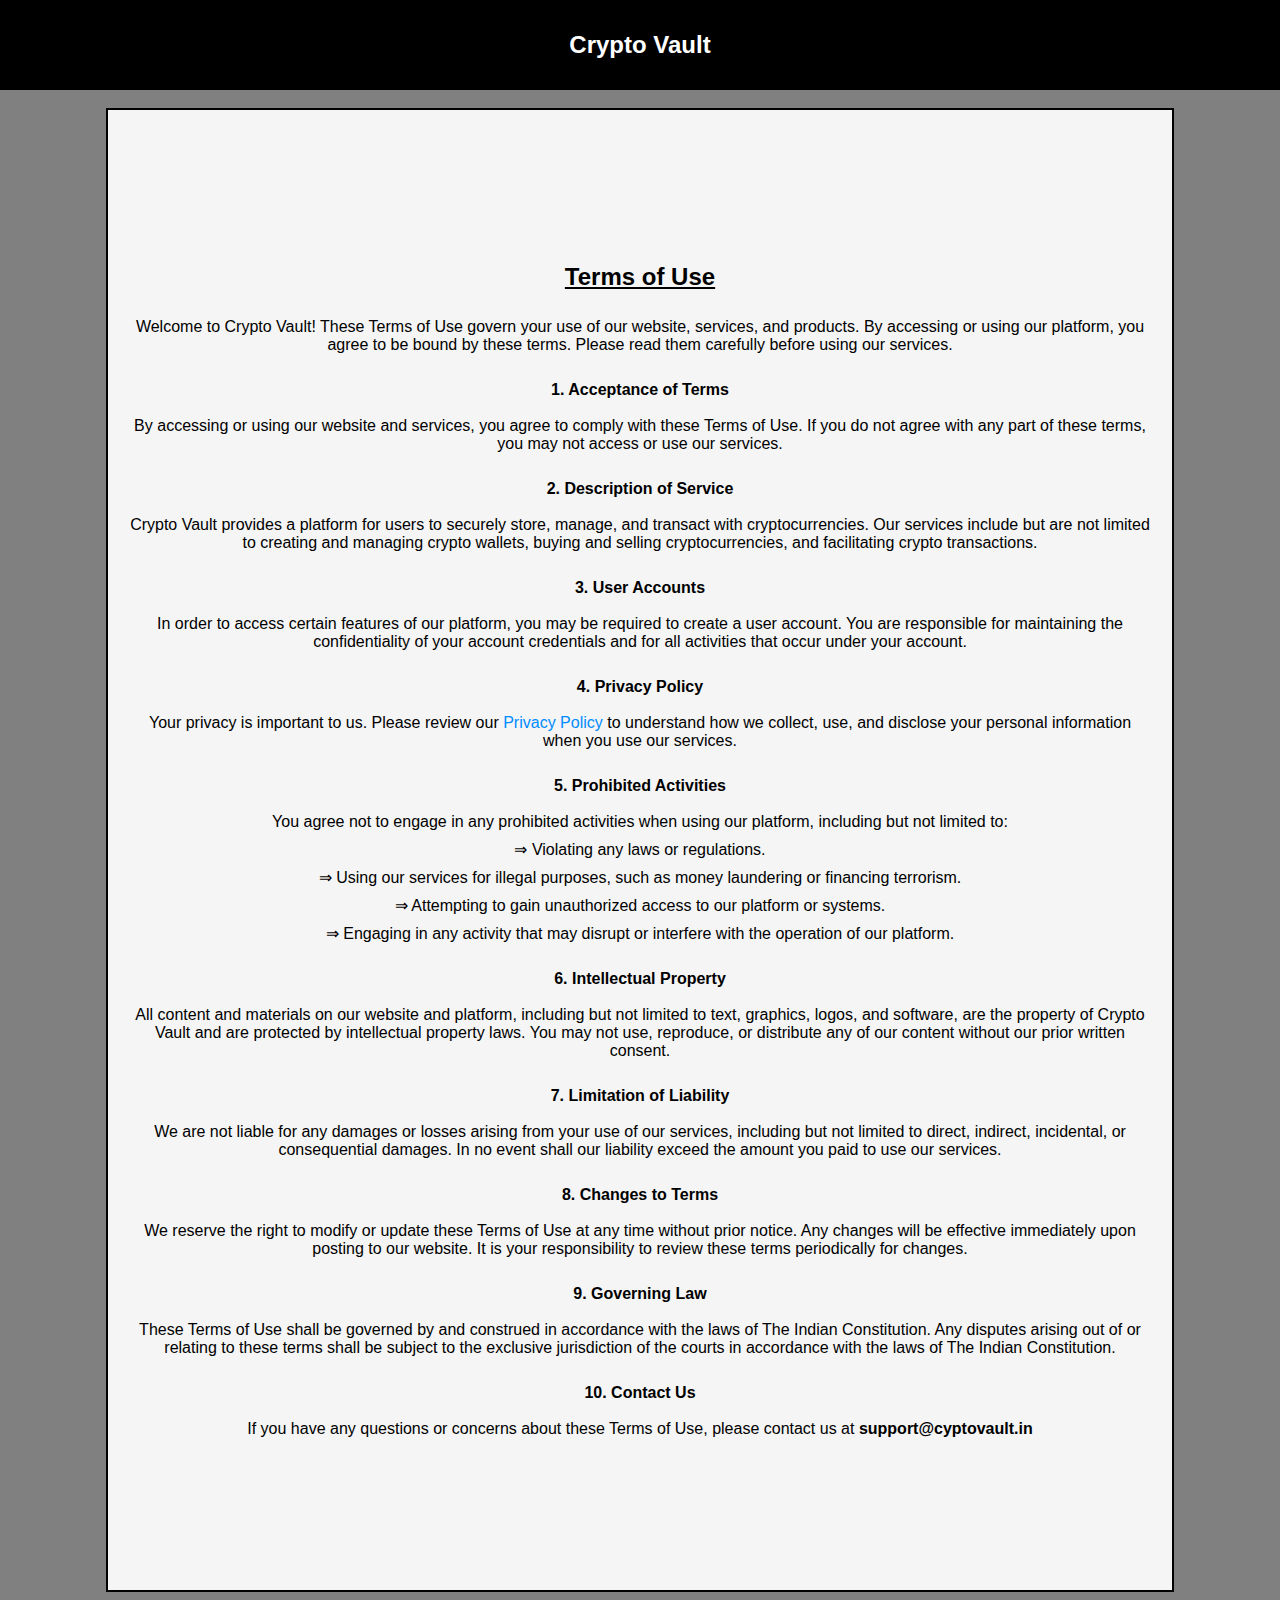
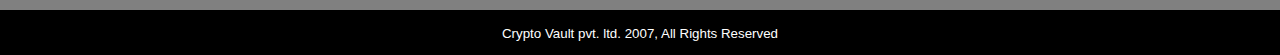
<file: terms.html>
<!DOCTYPE html>
<html lang="en">

<head>
    <meta charset="UTF-8">
    <meta name="viewport" content="width=device-width, initial-scale=1.0">
    <title>Terms of use - Crypto Vault</title>
    <link rel="stylesheet" href="css/style.css">
    <link rel="stylesheet" href="css/utils.css">
    <link rel="stylesheet" href="css/responsive.css">
    <link rel="shortcut icon" href="img/favicon.ico" type="image/x-icon">
</head>

<body>
    <header>
        <nav class="nav-1line">
            <h2 class="mx-auto">Crypto Vault</h2>
        </nav>
    </header>
    <main>
        <div class="content my-2">
            <h2 class="underline">Terms of Use</h2>

            <p class="my-3">Welcome to Crypto Vault! These Terms of Use govern your use of our website, services, and
                products. By accessing or using our platform, you agree to be bound by these terms. Please read them
                carefully before using our services.</p>

            <h4 class="my-3">1. Acceptance of Terms</h4>

            <p class="my-2">By accessing or using our website and services, you agree to comply with these Terms of Use.
                If you do not agree with any part of these terms, you may not access or use our services.</p>

            <h4 class="my-3">2. Description of Service</h4>

            <p class="my-2">Crypto Vault provides a platform for users to securely store, manage, and transact with
                cryptocurrencies. Our services include but are not limited to creating and managing crypto wallets,
                buying and selling cryptocurrencies, and facilitating crypto transactions.</p>

            <h4 class="my-3">3. User Accounts</h4>

            <p class="my-2">In order to access certain features of our platform, you may be required to create a user
                account. You are responsible for maintaining the confidentiality of your account credentials and for all
                activities that occur under your account.</p>

            <h4 class="my-3">4. Privacy Policy</h4>

            <p class="my-2">Your privacy is important to us. Please review our <a class="link-decor" href="policy.html">
                    Privacy Policy </a> to understand how we collect, use, and disclose your personal information when
                you use our services.</p>

            <h4 class="my-3">5. Prohibited Activities</h4>

            <p class="my-2">You agree not to engage in any prohibited activities when using our platform, including but
                not limited to: </p>

            <p class="my-1">&rArr; Violating any laws or regulations.</p>
            <p class="my-1">&rArr; Using our services for illegal purposes, such as money laundering or financing
                terrorism.</p>
            <p class="my-1">&rArr; Attempting to gain unauthorized access to our platform or systems.</p>
            <p class="my-1">&rArr; Engaging in any activity that may disrupt or interfere with the operation of our
                platform.</p>

            <h4 class="my-3">6. Intellectual Property</h4>

            <p class="my-2">All content and materials on our website and platform, including but not limited to text,
                graphics, logos, and software, are the property of Crypto Vault and are protected by intellectual
                property laws. You may not use, reproduce, or distribute any of our content without our prior written
                consent.</p>

            <h4 class="my-3">7. Limitation of Liability</h4>

            <p class="my-2">We are not liable for any damages or losses arising from your use of our services, including
                but not limited to direct, indirect, incidental, or consequential damages. In no event shall our
                liability exceed the amount you paid to use our services.</p>

            <h4 class="my-3">8. Changes to Terms</h4>

            <p class="my-2">We reserve the right to modify or update these Terms of Use at any time without prior
                notice. Any changes will be effective immediately upon posting to our website. It is your responsibility
                to review these terms periodically for changes.</p>

            <h4 class="my-3">9. Governing Law</h4>

            <p class="my-2">These Terms of Use shall be governed by and construed in accordance with the laws of The
                Indian Constitution. Any disputes arising out of or relating to these terms shall be subject to the
                exclusive jurisdiction of the courts in accordance with the laws of The Indian Constitution.</p>

            <h4 class="my-3">10. Contact Us</h4>

            <p class="my-2">If you have any questions or concerns about these Terms of Use, please contact us at
                <b>support@cyptovault.in</b></p>
        </div>
    </main>
    <footer class="my-2">
        <p><small>Crypto Vault pvt. ltd. 2007, All Rights Reserved</small></p>
    </footer>
</body>

</html>
</file>
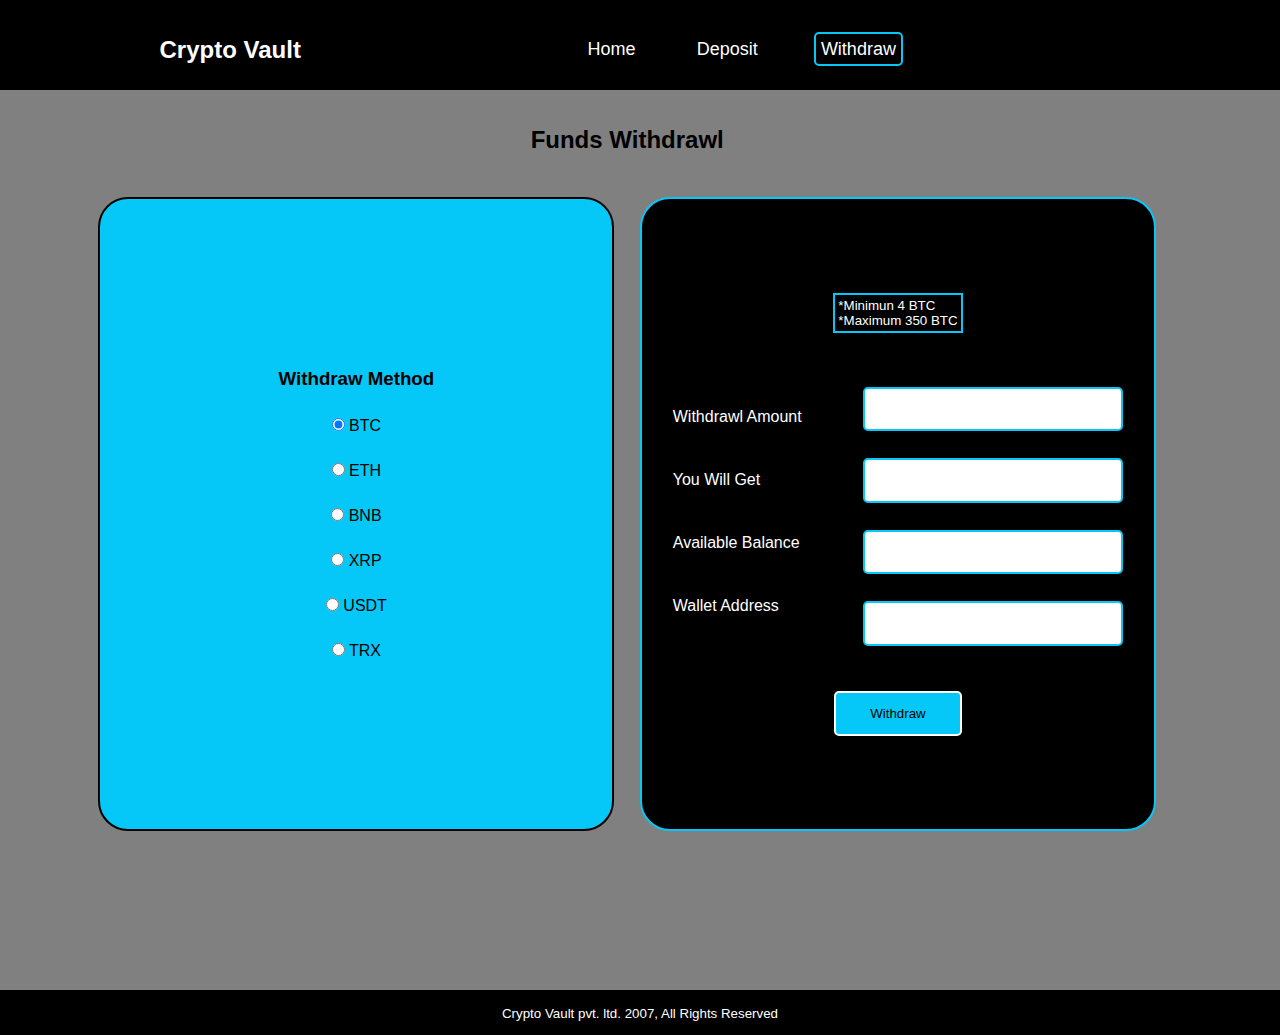
<file: withdraw.html>
<!DOCTYPE html>
<html lang="en">

<head>
    <meta charset="UTF-8">
    <meta name="viewport" content="width=device-width, initial-scale=1.0">
    <title>Withdraw - Crypto Vault</title>
    <link rel="stylesheet" href="css/style.css">
    <link rel="stylesheet" href="css/utils.css">
    <link rel="stylesheet" href="css/responsive.css">
    <link rel="shortcut icon" href="img/favicon.ico" type="image/x-icon">
</head>

<body>
    <header>
        <nav class="nav-2line">
            <h2>Crypto Vault</h2>
            <ul>
                <li><a href="after-login.html" class="unactive">Home</a></li>
                <li><a href="deposit.html" class="unactive">Deposit</a></li>
                <li><a href="withdraw.html" class="Active">Withdraw</a></li>
            </ul>

        </nav>
    </header>
    <main>
        <div class="withdraw-container">
            <div class="withdraw-text">
                <h2 class="my-4">Funds Withdrawl</h2>
            </div>
            <div class="withdraw-main">
                <div class="withdraw-coin">
                    <h3>Withdraw Method</h3>

                    <div class="my-3">
                        <input type="radio" id="BTC" name="drone" value="BTC" checked />
                        <label for="BTC">BTC</label>
                    </div>

                    <div class="my-3">
                        <input type="radio" id="ETH" name="drone" value="ETH" />
                        <label for="ETH">ETH</label>
                    </div>

                    <div class="my-3">
                        <input type="radio" id="BNB" name="drone" value="BNB" />
                        <label for="BNB">BNB</label>
                    </div>
                    <div class="my-3">
                        <input type="radio" id="XRP" name="drone" value="XRP" />
                        <label for="XRP">XRP</label>
                    </div>
                    <div class="my-3">
                        <input type="radio" id="USDT" name="drone" value="USDT" />
                        <label for="USDT">USDT</label>
                    </div>
                    <div class="my-3">
                        <input type="radio" id="TRX" name="drone" value="TRX" />
                        <label for="TRX">TRX</label>
                    </div>
                </div>
                <div class="withdraw-details">
                    <small class=" text-white">*Minimun 4 BTC <br> *Maximum 350 BTC</small>
                    <div class="withdraw-details2">
                        <div class="withdraw-p">
                            <p class="my-5 text-white">Withdrawl Amount </p>
                            <p class="my-5 text-white">You Will Get </p>
                            <p class="my-5 text-white">Available Balance </p>
                            <p class="my-5 text-white">Wallet Address </p>
                        </div>
                        <div class="withdraw-input">
                            <input type="text" class="my-6 w-i">
                            <input type="text" class="my-3 w-i">
                            <input type="text" class="my-3 w-i">
                            <input type="text" class="my-3 w-i">
                        </div>
                    </div>

                    <button class="my-5" id="withdraw">Withdraw</button>
                </div>
            </div>
        </div>
    </main>
    <footer>
        <p><small>Crypto Vault pvt. ltd. 2007, All Rights Reserved</small></p>
    </footer>
    <script src="js/withdraw.js"></script>
</body>

</html>
</file>
<file: css/style.css>
* {
    margin: 0;
    padding: 0;
    font-family: 'Inter', sans-serif;
}

body {
    background-color: grey;
}

header nav {
    display: flex;
    flex-direction: row;
    justify-content: center;
    align-items: center;
    background-color: black;
    height: 10vh;
}

header nav h2 {
    margin: 1vh 18vw 0vh 1vw;
    color: white;
}

header nav ul {
    display: flex;
    flex-direction: row;
    justify-content: center;
    list-style: none;
    margin: 1vh 18vw 0vh 0vw;
    justify-self: center;

}

header nav ul li {
    margin: 0vh 0vw 0vh 4vw;

}

header nav ul li a {
    text-decoration: none;
    color: white;
    padding: 5px;
    font-size: large;
}

header nav input {
    border: 2px solid rgb(6, 200, 248);
    border-radius: 5px;
    height: 4vh;
    width: 15vw;
    margin-right: 1vw;
}

header nav input:hover {
    border: 2px solid rgb(6, 200, 248);
    border-radius: 5px;
    background-color: black;
    color: rgb(6, 200, 248);
    height: 4vh;
    width: 15vw;
    margin-right: 1vw;
}

header nav button {
    border: 2px solid rgb(6, 200, 248);
    background-color: rgb(6, 200, 248);
    color: black;
    border-radius: 5px;
    height: 4.5vh;
    width: 5vw;
}

header nav button:hover {
    border: 2px solid rgb(6, 200, 248);
    background-color: black;
    color: rgb(6, 200, 248);
    border-radius: 5px;
    height: 4.5vh;
    width: 5vw;
}

main {
    min-height: calc(100vh - 10vh - 5vh);
}

main .wallet {
    display: flex;
    flex-direction: column;
    align-items: center;
    margin: 4vh 0vw 0vh 0vw;
    background-color: rgb(0, 0, 0);
    color: white;
    width: 80vw;
    margin: auto;
    margin-top: 5vh;
    border: 2px solid rgb(6, 200, 248);
    border-radius: 20px;
    padding: 8px;
}

main .wallet h2 {
    margin-top: 1vh;
}

main .wallet h4 {
    margin-top: 1vh;
}

main .icons {
    display: flex;
    flex-direction: row;
    justify-content: center;

}

main .icons ul {
    display: flex;
    flex-direction: row;
    margin: 5vh 0vw 0vh 4vw;

}

main .icons ul li {
    margin: 0vh 5vw 0vh 0vw;
    list-style: none;
    border: 2px solid black;
    padding: 5px;
    background-color: rgb(6, 200, 248);
    ;
    padding-right: 10px;
    border-radius: 20px;
}

main .icons ul li:hover {
    margin: 0vh 5vw 0vh 0vw;
    list-style: none;
    border: 2px solid black;
    padding: 5px;
    background-color: rgb(255, 255, 255);
    ;
    padding-right: 10px;
    border-radius: 20px;
}

main .icons ul li a {
    text-decoration: none;
    color: black;
    font-size: large;

}

main .charts {
    display: flex;
    flex-direction: row;
    justify-content: center;
}

main .charts ul {
    display: flex;
    flex-direction: row;
    margin: 5vh 0vw 0vh 4vw;
    padding: 5px;
}

main .charts ul li {
    margin: 0vh 3vw 0vh 0vw;
    list-style: none;
    font-size: x-large;
    padding: 5px;
}

.chart-content {
    display: flex;
    flex-direction: column;
    align-items: center;

}

.tradingview-widget-container {
    border: 2px solid rgb(6, 200, 248);
}

.tradingview-widget-container a {
    text-decoration: underline;
}

.cash {
    display: flex;
    flex-direction: column;
    align-items: center;
    border: 2px solid rgb(6, 200, 248);
    border-radius: 20px;
    height: 70vh;
    width: 60vh;
    margin: auto;
    margin-top: 12vh;
    background-color: black;
}

.cash select {
    width: 50vh;
    height: 5vh;
    background-color: white;
    border: 2px solid rgb(6, 200, 248);
    border-radius: 5px;
    color: black;
}

.cash select:hover {
    width: 50vh;
    height: 5vh;
    background-color: black;
    border: 2px solid rgb(6, 200, 248);
    border-radius: 5px;
    color: rgb(6, 200, 248);
}

.cash input {
    width: 50vh;
    height: 4.3vh;
    background-color: white;
    border: 2px solid rgb(6, 200, 248);
    border-radius: 5px;
    color: black;
}

.cash input:hover {
    width: 50vh;
    height: 4.3vh;
    background-color: black;
    border: 2px solid rgb(6, 200, 248);
    border-radius: 5px;
    color: rgb(6, 200, 248);
}

.cash button {
    width: 50vh;
    height: 5vh;
    background-color: rgb(6, 200, 248);
    border: 2px solid rgb(6, 200, 248);
    border-radius: 5px;
    color: black;
}

.cash button:hover {
    width: 50vh;
    height: 5vh;
    background-color: black;
    border: 2px solid rgb(6, 200, 248);
    border-radius: 5px;
    color: rgb(6, 200, 248);
}

.login {
    height: 70vh;
    width: 25vw;
    border: 4px solid black;
    background-color: black;
    color: white;
    border-radius: 20px;
    display: flex;
    justify-content: space-around;
    margin: auto;
    flex-direction: column;
    align-items: center;
    outline: 2px solid rgb(6, 200, 248);
    text-align: center;
    margin-top: 5vh
}

.top {
    display: flex;
    justify-content: center;
    align-items: center;
    flex-direction: column;
}

.top h2 {
    margin: 1vh 0vw 3vh 0vw;
    font-family: 'Inter', sans-serif;
    font-weight: bolder;
    padding: 0.5vh 0.5vw;
}

.login h4 {
    margin: 1vh 10.5vw 1vh 0vw;
    font-family: 'Inter', sans-serif;
    font-weight: bold;
}

.login input {
    width: 22vw;
    height: 5vh;
    border-radius: 4px;
    margin: 1vh 0vw;
}

.login input:hover {
    width: 22vw;
    height: 5vh;
    border-radius: 4px;
    margin: 1vh 0vw;
    border: 1px solid rgb(6, 200, 248);
    color: rgb(6, 200, 248);
    background-color: black;
}

.login button {
    width: 22vw;
    height: 5vh;
    border-radius: 6px;
    margin: 2vh 0vw;
    background-color: rgb(6, 200, 248);
    border: 1px solid black;
    font-family: 'Inter', sans-serif;
}

.login button:hover {
    width: 22vw;
    height: 5vh;
    border-radius: 6px;
    margin: 2vh 0vw;
    color: rgb(6, 200, 248);
    border: 2px solid rgb(6, 200, 248);
    background-color: black;
    font-family: 'Inter', sans-serif;
}

.login p {
    margin: 1vh 0vw;
    font-family: 'Inter', sans-serif;
}

.login hr {
    width: 20vw;
    margin: 2vh 0vw;
}

.signup {
    height: 90vh;
    width: 25vw;
    border: 4px solid black;
    display: flex;
    margin: auto;
    background-color: black;
    color: white;
    justify-content: space-around;
    flex-direction: column;
    align-items: center;
    text-align: center;
    border-radius: 20px;
    outline: 2px solid rgb(6, 200, 248);
}

.signup-top {
    display: flex;
    justify-content: center;
    align-items: center;
    flex-direction: column;
}

.signup-top h2 {
    margin: 1vh 0vw 3vh 0vw;
    font-family: 'Inter', sans-serif;
    font-weight: bolder;
    padding: 0.5vh 0.5vw;
}

.signup h4 {
    margin: 1vh 10.5vw 1vh 0vw;
    font-family: 'Inter', sans-serif;
    font-weight: bold;
    margin-right: 13.5vw;
}

.signup input {
    width: 22vw;
    height: 5vh;
    border-radius: 4px;
    margin: 1vh 0vw;
}

.signup input:hover {
    width: 22vw;
    height: 5vh;
    border-radius: 4px;
    margin: 1vh 0vw;
    border: 1px solid rgb(6, 200, 248);
    color: rgb(6, 200, 248);
    background-color: black;
}

.signup button {
    width: 22vw;
    height: 5vh;
    border-radius: 6px;
    margin: 2vh 0vw;
    background-color: rgb(6, 200, 248);
    border: 1px solid black;
    font-family: 'Inter', sans-serif;
}

.signup button:hover {
    width: 22vw;
    height: 5vh;
    border-radius: 6px;
    margin: 2vh 0vw;
    color: rgb(6, 200, 248);
    border: 2px solid rgb(6, 200, 248);
    background-color: black;
    font-family: 'Inter', sans-serif;
}

.signup p {
    margin: 1vh 0vw;
    font-family: 'Inter', sans-serif;
}

.signup hr {
    width: 20vw;
    margin: 2vh 0vw;
}

.content {
    display: flex;
    flex-direction: column;
    justify-content: center;
    align-items: center;
    text-align: center;
    background-color: whitesmoke;
    padding: 20px;
    width: 80vw;
    height: 160vh;
    border: 2px solid black;
    margin: auto;
}

.content-deposit-time {
    display: flex;
    flex-direction: column;
    justify-content: center;
    align-items: center;
    text-align: center;
    width: 80vw;
    height: 100vh;
    border: 2px solid black;
    margin: auto;
}

.content-q-and-a {
    display: flex;
    flex-direction: column;
    justify-content: center;
    align-items: center;
    text-align: center;
    width: 80vw;
    height: 110vh;
    border: 2px solid black;
    margin: auto;
}

.withdraw-container {
    display: flex;
    flex-direction: column;
    align-items: center;

    height: 100vh;
    width: 98vw;
}

.withdraw-main {
    display: flex;
    flex-direction: row;
    align-items: center;
    justify-content: center;
    height: 80vh;
    width: 90vw;
}

.withdraw-coin {
    display: flex;
    flex-direction: column;
    align-items: center;
    justify-content: center;
    border: 2px solid black;
    border-radius: 30px;
    height: 70vh;
    width: 40vw;
    background-color: rgb(6, 200, 248);
}

.withdraw-details {
    display: flex;
    flex-direction: column;
    align-items: center;
    justify-content: center;
    border: 2px solid rgb(6, 200, 248);
    border-radius: 30px;
    height: 70vh;
    width: 40vw;
    margin-left: 2vw;
    background-color: black;
}

.withdraw-details small {
    border: 2px solid rgb(6, 200, 248);
    padding: 3px;
}

.withdraw-details input {
    border: 2px solid rgb(6, 200, 248);
    border-radius: 5px;
    height: 4.5vh;
    width: 20vw;
}

.withdraw-details input:hover {
    border: 2px solid rgb(6, 200, 248);
    border-radius: 5px;
    background-color: black;
    color: white;
    height: 4.5vh;
    width: 20vw;
}

.withdraw-details button {
    border: 2px solid white;
    border-radius: 5px;
    height: 5vh;
    width: 10vw;
    background-color: rgb(6, 200, 248);
    color: black;
}

.withdraw-details button:hover {
    border: 2px solid rgb(6, 200, 248);
    border-radius: 5px;
    height: 5vh;
    width: 10vw;
    background-color: black;
    color: rgb(6, 200, 248);
}

.withdraw-details2 {
    display: flex;
    flex-direction: row;
    justify-content: space-around;
    width: 40vw;
}

.withdraw-p {
    display: flex;
    flex-direction: column;
    justify-content: center;
}

.withdraw-input {
    display: flex;
    flex-direction: column;
    justify-content: center;
}

.crypto-send {
    display: flex;
    flex-direction: column;
    align-items: center;
    border: 2px solid rgb(6, 200, 248);
    border-radius: 20px;
    height: 80vh;
    width: 60vh;
    margin: auto;
    margin-top: 12vh;
    background-color: black;
}

.crypto-send select {
    width: 50vh;
    height: 5vh;
    background-color: white;
    border: 2px solid rgb(6, 200, 248);
    border-radius: 5px;
    color: black;
}

.crypto-send select:hover {
    width: 50vh;
    height: 5vh;
    background-color: black;
    border: 2px solid rgb(6, 200, 248);
    border-radius: 5px;
    color: rgb(6, 200, 248);
}

.crypto-send input {
    width: 50vh;
    height: 4.3vh;
    background-color: white;
    border: 2px solid rgb(6, 200, 248);
    border-radius: 5px;
    color: black;
}

.crypto-send input:hover {
    width: 50vh;
    height: 4.3vh;
    background-color: black;
    border: 2px solid rgb(6, 200, 248);
    border-radius: 5px;
    color: rgb(6, 200, 248);
}

.crypto-send button {
    width: 50vh;
    height: 5vh;
    background-color: rgb(6, 200, 248);
    border: 2px solid rgb(6, 200, 248);
    border-radius: 5px;
    color: black;
}

.crypto-send button:hover {
    width: 50vh;
    height: 5vh;
    background-color: black;
    border: 2px solid rgb(6, 200, 248);
    border-radius: 5px;
    color: rgb(6, 200, 248);
}

.body-rec {
    background-color: gray;
}

.receive {
    display: flex;
    flex-direction: column;
    align-items: center;
    justify-content: center;
}

.receive .p-end {
    border: 2px solid rgb(6, 200, 248);
    border-radius: 15px;
    padding: 5px;
}

.receive .p-end:hover {
    border: 2px solid rgb(6, 200, 248);
    border-radius: 15px;
    background-color: black;
    padding: 5px;
}

.rec-img {
    border: 2px solid black;
    height: 30vh;
    width: 30vh;
}

.rec-btn button {
    border: 2px solid black;
    border-radius: 15px;
    background-color: rgb(6, 200, 248);
    color: black;
    height: 6vh;
    width: 10vw;
}

.rec-btn button:hover {
    border: 2px solid rgb(6, 200, 248);
    border-radius: 15px;
    background-color: black;
    color: white;
    height: 6vh;
    width: 10vw;

}

.rec-text {
    display: flex;
    flex-direction: row;
    justify-content: space-between;
    border: 2px solid black;
    border-radius: 20px;
    background-color: black;
    padding: 15px;
    height: 20vh;
    width: 30vw;
}

.history-text {
    margin: auto;
    text-align: center;
    border: 2px solid rgb(6, 200, 248);
    outline: 2px solid black;
    width: 30vw;
    border-radius: 20px;
    padding: 5px;
}

.history {
    display: flex;
    flex-direction: row;
    border: 2px solid rgb(6, 200, 248);
    border-radius: 20px;
    background-color: black;
    height: 90vh;
    width: 30vw;
    margin: auto;
    justify-content: space-between;
    overflow: scroll;
}

.history-info {
    display: flex;
    flex-direction: column;
    height: 90vh;
    width: 30vw;
    padding: 15px;
    color: whitesmoke;
}
.usdt{
    display: flex;
    flex-direction: row;
    justify-content: space-between;
    align-items: center;
}
.history-content {
    display: flex;
    flex-direction: column;
    justify-content: right;
    text-align: right;
    height: 90vh;
    width: 10vw;
    padding: 15px;
    color: whitesmoke;
}

footer {
    background: black;
    color: white;
    height: 5vh;
    display: flex;
    flex-direction: column;
    justify-content: center;
    align-items: center;
}
</file>
<file: css/utils.css>
.Active {
    border: 2px solid rgb(6, 200, 248);
    border-radius: 5px;
}

.Active2 {
    background: black;
    color: white;
    border: 1px solid black;
    border-radius: 17px;
}

.btn {
    cursor: pointer;
}

.unactive:hover {
    text-decoration: none;
    color: white;
    font-size: large;
    padding: 5px;
    border: 2px solid grey;
    border-radius: 5px;
}

.unactive2:hover {
    margin: 0vh 3vw 0vh 0vw;
    list-style: none;
    font-size: x-large;
    padding: 5px;
    border: 2px solid black;
    border-radius: 17px;
}

.text-white {
    color: white;
}

.my-1 {
    margin-top: 1vh;
}

.my-2 {
    margin-top: 2vh;
}

.my-3 {
    margin-top: 3vh;
}

.my-4 {
    margin-top: 4vh;
}

.my-5 {
    margin-top: 5vh;
}

.my-6 {
    margin-top: 6vh;
}

.mx-auto {
    margin: auto;
}

.text-left {
    text-align: left;
}

.underline {
    text-decoration: underline;
}

.link-decor {
    text-decoration: none;
    color: rgb(0, 140, 255);
}

.link-decor-white {
    text-decoration: none;
    color: white;
}
.Text-red{
    color: red;
    font-size: small;
}
</file>
<file: css/responsive.css>
/* Original CSS code */

/* Media query for screens with a maximum width of 450px */
@media screen and (max-width: 450px) {
    * {
        margin: 0;
        padding: 0;
        font-family: 'Inter', sans-serif;
    }
    .home-body{
        background-color: whitesmoke;
    }
    header nav {
        display: flex;
        flex-direction: column;
        justify-content: center;
        align-items: center;
        background-color: black;
        height: 25vh;
    }
    
    header nav h2 {
        margin: auto;
        color: white;
    }

    header nav ul {
        display: flex;
        flex-direction: row;
        justify-content: center;
        list-style: none;
        margin: auto;
        justify-self: center;
    }

    header nav input {
        border: 2px solid rgb(6, 200, 248);
        border-radius: 5px;
        height: 4vh;
        width: 90vw;
        margin-top: 2vh;
    }

    header nav input:hover {
        border: 2px solid rgb(6, 200, 248);
        border-radius: 5px;
        background-color: black;
        color: rgb(6, 200, 248);
        height: 4vh;
        width: 90vw;
        margin-top: 2vh;
    }

    header nav button {
        border: 2px solid rgb(6, 200, 248);
        background-color: rgb(6, 200, 248);
        color: black;
        border-radius: 5px;
        margin-top: 1vh;
        margin-bottom: 1vh;
        height: 4vh;
        width: 85vw;
    }

    header nav button:hover {
        border: 2px solid rgb(6, 200, 248);
        background-color: black;
        color: rgb(6, 200, 248);
        border-radius: 5px;
        margin-top: 1vh;
        margin-bottom: 1vh;
        height: 4vh;
        width: 85vw;
    }
    .nav-1line{
        display: flex;
        flex-direction: row;
        color: white;
    }
    .nav-1line p{
        padding: 5px;
        border: 2px solid rgb(6, 200, 248);
        border-radius: 10px;
        margin-left: 2vh;
    }
    main {
        min-height: calc(100vh - 80vh);
        /* Adjusted min-height calculation */
        display: flex;
        flex-direction: column;
    }

    .chart-content {
        width: 80vw;
    }

    .tradingview-widget-container {
        width: 100vw;
        /* Make it take the full width of the parent container */
        overflow-x: hidden;
        /* Hide horizontal overflow */
        overflow-y: auto;
        /* Add vertical scroll if necessary */
    }

    /* Optionally, adjust the height of the chart */
    .tradingview-widget-container iframe {
        width: 100vw;
        height: 100vh;
        /* Fill the container's height */
    }

    .cash {
        display: flex;
        flex-direction: column;
        align-items: center;
        border: 2px solid rgb(6, 200, 248);
        border-radius: 20px;
        height: 60vh;
        width: 80%;
        /* Adjusted width */
        max-width: 50vh;
        /* Limit maximum width */
        margin: auto;
        margin-top: 2vh;
        background-color: black;
    }

    .cash select {
        width: 60vw;
        /* Adjusted width */
        max-width: 50vh;
        /* Limit maximum width */
        height: 4vh;
        background-color: white;
        border: 2px solid rgb(6, 200, 248);
        border-radius: 5px;
        color: black;
    }

    .cash input {
        width: 60vw;
        /* Adjusted width */
        max-width: 50vh;
        /* Limit maximum width */
        height: 3.5vh;
        background-color: white;
        border: 2px solid rgb(6, 200, 248);
        border-radius: 5px;
        color: black;
    }

    .cash button {
        width: 80%;
        /* Adjusted width */
        max-width: 50vh;
        /* Limit maximum width */
        height: 4vh;
        background-color: white;
        border: 2px solid rgb(6, 200, 248);
        border-radius: 5px;
        color: black;
    }

    .cash select:hover {
        width: 60vw;
        /* Adjusted width */
        max-width: 50vh;
        /* Limit maximum width */
        height: 4vh;
        background-color: black;
        border: 2px solid rgb(6, 200, 248);
        border-radius: 5px;
        color: rgb(6, 200, 248);
    }

    .cash input:hover {
        width: 60vw;
        /* Adjusted width */
        max-width: 50vh;
        /* Limit maximum width */
        height: 3.5vh;
        background-color: black;
        border: 2px solid rgb(6, 200, 248);
        border-radius: 5px;
        color: rgb(6, 200, 248);
    }

    .cash button:hover {
        width: 80%;
        /* Adjusted width */
        max-width: 50vh;
        /* Limit maximum width */
        height: 4vh;
        background-color: black;
        border: 2px solid rgb(6, 200, 248);
        border-radius: 5px;
        color: rgb(6, 200, 248);


    }

    .login {
        height: 60vh;
        width: 80vw;
        /* Adjusted width */
        /* Limit maximum width */
        border: 4px solid black;
        background-color: black;
        color: white;
        border-radius: 20px;
        display: flex;
        justify-content: space-around;
        margin: auto;
        flex-direction: column;
        align-items: center;
        outline: 2px solid rgb(6, 200, 248);
        text-align: center;
        margin-top: 5vh;
    }

    .top h2 {
        margin: 2vh 0;
        font-family: 'Inter', sans-serif;
        font-weight: bolder;
        padding: 1vh 1vw;
    }

    .login h4 {
        margin: 2vh 10vw 1vh 0;
        /* Adjusted margin */
        font-family: 'Inter', sans-serif;
        font-weight: bold;
    }

    .login input {
        width: 70vw;
        /* Adjusted width */
        height: 4vh;
        border-radius: 4px;
        margin: 1vh 0;
    }

    .login input:hover {
        width: 70vw;
        /* Adjusted width */
        height: 4vh;
        border-radius: 4px;
        margin: 1vh 0;
        border: 1px solid rgb(6, 200, 248);
        color: rgb(6, 200, 248);
        background-color: black;
    }

    .login button {
        width: 70vw;
        /* Adjusted width */
        height: 4vh;
        border-radius: 6px;
        margin: 2vh 0;
        background-color: rgb(6, 200, 248);
        border: 1px solid black;
        font-family: 'Inter', sans-serif;
    }

    .login button:hover {
        width: 70vw;
        /* Adjusted width */
        height: 4vh;
        border-radius: 6px;
        margin: 2vh 0;
        color: rgb(6, 200, 248);
        border: 2px solid rgb(6, 200, 248);
        background-color: black;
        font-family: 'Inter', sans-serif;
    }

    .login p {
        margin: 1vh 0;
        font-family: 'Inter', sans-serif;
    }

    .login hr {
        width: 70vw;
        /* Adjusted width */
        margin: 2vh 0;
    }

    .signup {
        height: 80vh;
        /* Adjusted height */
        width: 80vw;
        /* Adjusted width */
        border: 4px solid black;
        display: flex;
        margin: auto;
        background-color: black;
        color: white;
        justify-content: space-around;
        flex-direction: column;
        align-items: center;
        text-align: center;
        border-radius: 20px;
        outline: 2px solid rgb(6, 200, 248);
    }

    .signup h4 {
        margin: 2vh 10vw 1vh 0;
        /* Adjusted margin */
        font-family: 'Inter', sans-serif;
        font-weight: bold;
    }

    .signup input {
        width: 70vw;
        /* Adjusted width */
        height: 4vh;
        /* Adjusted height */
        border-radius: 4px;
        margin: 1vh 0vw;
    }

    .signup input:hover {
        width: 70vw;
        /* Adjusted width */
        height: 4vh;
        /* Adjusted height */
        border-radius: 4px;
        margin: 1vh 0vw;
        border: 1px solid rgb(6, 200, 248);
        color: rgb(6, 200, 248);
        background-color: black;
    }

    .signup button {
        width: 70vw;
        /* Adjusted width */
        height: 4vh;
        /* Adjusted height */
        border-radius: 6px;
        margin: 2vh 0vw;
        background-color: rgb(6, 200, 248);
        border: 1px solid black;
        font-family: 'Inter', sans-serif;
    }

    .signup button:hover {
        width: 70vw;
        /* Adjusted width */
        height: 4vh;
        /* Adjusted height */
        border-radius: 6px;
        margin: 2vh 0vw;
        color: rgb(6, 200, 248);
        border: 2px solid rgb(6, 200, 248);
        background-color: black;
        font-family: 'Inter', sans-serif;
    }

    .signup p {
        margin: 1vh 0vw;
        /* Adjusted margin */
        font-family: 'Inter', sans-serif;
    }

    .signup hr {
        width: 70vw;
        /* Adjusted width */
        margin: 2vh 0vw;
        /* Adjusted margin */
    }

    .content,
    .content-deposit-time,
    .content-q-and-a {
        display: flex;
        flex-direction: column;
        justify-content: center;
        align-items: center;
        text-align: center;
        width: 80vw;
        /* Adjusted width */
        border: 2px solid black;
        margin: auto;
    }

    /* Adjusted heights for different screen sizes */
    .content {
        height: 230vh;
        /* Auto height */
        padding: 5vw;
        /* Adjusted padding */
    }

    .content-policy {
        height: 190vh;
        padding: 5vw;
    }

    .content-deposit-time {
        height: 140vh;
        /* Auto height */

    }

    .content-q-and-a {
        height: 175vh;
        /* Auto height */
    }

    .withdraw-container {
        display: flex;
        flex-direction: column;
        align-items: center;
        height: 150vh;
        /* Auto height */

        width: 98vw;
        /* Adjusted width */
    }

    .withdraw-main {
        display: flex;
        flex-direction: column;
        align-items: center;
        justify-content: center;
        height: 130vh;
        width: 90vw;
        /* Adjusted width */
    }

    .withdraw-text {
        margin-bottom: 2vh;
    }

    .withdraw-coin {
        display: flex;
        flex-direction: column;
        align-items: center;
        justify-content: center;
        border: 2px solid black;
        border-radius: 30px;
        height: 120vh;
        /* Adjusted height */
        width: 80vw;
        /* Adjusted width */
    }

    .withdraw-details {
        display: flex;
        flex-direction: column;
        align-items: center;
        justify-content: center;
        border: 2px solid black;
        border-radius: 30px;
        height: 130vh;
        /* Adjusted height */
        width: 80vw;
        /* Adjusted width */
    }

    .withdraw-details {
        margin-top: 2vh;
        /* Added margin-top */
        margin-left: 0;
        /* Removed margin-left */
    }

    .withdraw-details2 {
        display: flex;
        flex-direction: row;
        /* Changed to column for responsiveness */
        align-items: center;
        justify-content: space-around;
        width: 80vw;
        /* Adjusted width */
    }

    .withdraw-details2 {
        display: flex;
        flex-direction: row;
        /* Changed to column for responsiveness */
        align-items: center;
        justify-content: space-around;
        width: 80vw;
        /* Adjusted width */
    }

    .withdraw-details input {
        border: 2px solid rgb(6, 200, 248);
        border-radius: 5px;
        height: 4vh;
        width: 40vw;
        /* Adjusted width */
    }

    .withdraw-details input:hover {
        border: 2px solid rgb(6, 200, 248);
        border-radius: 5px;
        height: 4vh;
        width: 40vw;
        /* Adjusted width */
    }

    .withdraw-details button {
        border: 2px solid white;
        border-radius: 5px;
        height: 5vh;
        width: 50vw;
        /* Adjusted width */
    }

    .withdraw-details button:hover {
        border: 2px solid white;
        border-radius: 5px;
        height: 5vh;
        width: 50vw;
        /* Adjusted width */
    }

    .crypto-send {
        display: flex;
        flex-direction: column;
        align-items: center;
        border: 2px solid rgb(6, 200, 248);
        border-radius: 20px;
        height: 70vh;
        width: 80vw;
        /* Adjusted width for responsiveness */
        margin: auto;
        margin-top: 2vh;
        background-color: black;
    }

    .crypto-send select,
    .crypto-send input,
    .crypto-send button {
        width: 70vw;
        /* Adjusted width for responsiveness */
        margin: 1vh 0;
        /* Adjusted margin for consistency */
    }

    .crypto-send select:hover,
    .crypto-send input:hover,
    .crypto-send button:hover {
        width: 70vw;
        /* Adjusted width for responsiveness */
        margin: 1vh 0;
        /* Adjusted margin for consistency */
    }

    .crypto-send select,
    .crypto-send input {
        height: 4vh;
        /* Maintain consistent height */
    }

    .crypto-send select:hover,
    .crypto-send input:hover {
        height: 4vh;
        /* Maintain consistent height */
    }

    .crypto-send button {
        height: 4vh;
        /* Maintain consistent height */
        margin-bottom: 2vh;
        /* Add some bottom margin for spacing */
    }

    .crypto-send button:hover {
        height: 4vh;
        /* Maintain consistent height */
        margin-bottom: 2vh;
        /* Add some bottom margin for spacing */
    }

    .body-rec {
        background-color: gray;
    }

    .receive {
        display: flex;
        flex-direction: column;
        align-items: center;
        justify-content: center;
        height: 85vh;
    }

    .receive .p-end {
        border: 2px solid rgb(6, 200, 248);
        border-radius: 15px;
        padding: 5px;
    }

    .receive .p-end:hover {
        border: 2px solid rgb(6, 200, 248);
        border-radius: 15px;
        background-color: black;
        padding: 5px;
    }

    .rec-img {
        border: 2px solid black;
        height: 20vh;
        width: 20vh;
    }

    .rec-img img {
        height: 20vh;
        width: 20vh;
    }

    .rec-btn button {
        border: 2px solid black;
        border-radius: 15px;
        background-color: rgb(6, 200, 248);
        color: black;
        height: 6vh;
        width: 30vw;
    }

    .rec-btn button:hover {
        border: 2px solid rgb(6, 200, 248);
        border-radius: 15px;
        background-color: black;
        color: white;
        height: 6vh;
        width: 30vw;

    }

    .rec-text {
        display: flex;
        flex-direction: row;
        justify-content: space-between;
        border: 2px solid black;
        border-radius: 20px;
        background-color: black;
        padding: 15px;
        height: 20vh;
        width: 80vw;
    }

    .history-text {
        margin: auto;
        margin-top: 2vh;
        text-align: center;
        border: 2px solid rgb(6, 200, 248);
        outline: 2px solid black;
        width: 50vw;
        border-radius: 20px;
        padding: 5px;
    }

    .history {
        display: flex;
        flex-direction: row;
        border: 2px solid rgb(6, 200, 248);
        border-radius: 20px;
        background-color: black;
        height: 120vh;
        width: 90vw;
        margin: auto;
        margin-top: 2vh;
        justify-content: space-between;
        overflow: scroll;
    }

    .history-info {
        display: flex;
        flex-direction: column;
        height: 90vh;
        width: 90vw;
        margin-top: 1vh;
        padding: 15px;
        color: whitesmoke;
    }
    .usdt{
        display: flex;
        flex-direction: row;
        justify-content: space-between;
        align-items: center;
    }
    .history-content {
        display: flex;
        flex-direction: column;
        justify-content: right;
        text-align: right;
        margin-right: 12vw;
        height: 90vh;
        width: 10vw;
        padding: 15px;
        color: whitesmoke;
    }

    .nav-2line {
        height: 15vh;
    }

    .nav-1line {
        height: 10vh;
    }

    footer {
        background: black;
        color: white;
        height: 5vh;
        display: flex;
        flex-direction: column;
        justify-content: center;
        align-items: center;
        position: fixed;
        /* Fixed position */
        bottom: 0;
        /* Stick it to the bottom */
        width: 100vw;
        /* Take full width */
    }
}
@media screen and (max-width: 380px) {
    * {
        margin: 0;
        padding: 0;
        font-family: 'Inter', sans-serif;
    }
    .home-body{
        background-color: whitesmoke;
    }
    header nav {
        display: flex;
        flex-direction: column;
        justify-content: center;
        align-items: center;
        background-color: black;
        height: 25vh;
    }
    
    header nav h2 {
        margin: auto;
        color: white;
    }

    header nav ul {
        display: flex;
        flex-direction: row;
        justify-content: center;
        list-style: none;
        margin: auto;
        justify-self: center;
    }

    header nav input {
        border: 2px solid rgb(6, 200, 248);
        border-radius: 5px;
        height: 4vh;
        width: 90vw;
        margin-top: 2vh;
    }

    header nav input:hover {
        border: 2px solid rgb(6, 200, 248);
        border-radius: 5px;
        background-color: black;
        color: rgb(6, 200, 248);
        height: 4vh;
        width: 90vw;
        margin-top: 2vh;
    }

    header nav button {
        border: 2px solid rgb(6, 200, 248);
        background-color: rgb(6, 200, 248);
        color: black;
        border-radius: 5px;
        margin-top: 1vh;
        margin-bottom: 1vh;
        height: 4vh;
        width: 85vw;
    }

    header nav button:hover {
        border: 2px solid rgb(6, 200, 248);
        background-color: black;
        color: rgb(6, 200, 248);
        border-radius: 5px;
        margin-top: 1vh;
        margin-bottom: 1vh;
        height: 4vh;
        width: 85vw;
    }
    .nav-1line{
        display: flex;
        flex-direction: row;
        color: white;
    }
    .nav-1line p{
        padding: 5px;
        border: 2px solid rgb(6, 200, 248);
        border-radius: 10px;
        margin-left: 2vh;
    }
    main {
        min-height: calc(100vh - 80vh);
        /* Adjusted min-height calculation */
        display: flex;
        flex-direction: column;
    }

    .chart-content {
        width: 80vw;
    }

    .tradingview-widget-container {
        width: 100vw;
        /* Make it take the full width of the parent container */
        overflow-x: hidden;
        /* Hide horizontal overflow */
        overflow-y: auto;
        /* Add vertical scroll if necessary */
    }

    /* Optionally, adjust the height of the chart */
    .tradingview-widget-container iframe {
        width: 100vw;
        height: 100vh;
        /* Fill the container's height */
    }

    .cash {
        display: flex;
        flex-direction: column;
        align-items: center;
        border: 2px solid rgb(6, 200, 248);
        border-radius: 20px;
        height: 60vh;
        width: 80%;
        /* Adjusted width */
        max-width: 50vh;
        /* Limit maximum width */
        margin: auto;
        margin-top: 2vh;
        background-color: black;
    }

    .cash select {
        width: 60vw;
        /* Adjusted width */
        max-width: 50vh;
        /* Limit maximum width */
        height: 4vh;
        background-color: white;
        border: 2px solid rgb(6, 200, 248);
        border-radius: 5px;
        color: black;
    }

    .cash input {
        width: 60vw;
        /* Adjusted width */
        max-width: 50vh;
        /* Limit maximum width */
        height: 3.5vh;
        background-color: white;
        border: 2px solid rgb(6, 200, 248);
        border-radius: 5px;
        color: black;
    }

    .cash button {
        width: 80%;
        /* Adjusted width */
        max-width: 50vh;
        /* Limit maximum width */
        height: 4vh;
        background-color: white;
        border: 2px solid rgb(6, 200, 248);
        border-radius: 5px;
        color: black;
    }

    .cash select:hover {
        width: 60vw;
        /* Adjusted width */
        max-width: 50vh;
        /* Limit maximum width */
        height: 4vh;
        background-color: black;
        border: 2px solid rgb(6, 200, 248);
        border-radius: 5px;
        color: rgb(6, 200, 248);
    }

    .cash input:hover {
        width: 60vw;
        /* Adjusted width */
        max-width: 50vh;
        /* Limit maximum width */
        height: 3.5vh;
        background-color: black;
        border: 2px solid rgb(6, 200, 248);
        border-radius: 5px;
        color: rgb(6, 200, 248);
    }

    .cash button:hover {
        width: 80%;
        /* Adjusted width */
        max-width: 50vh;
        /* Limit maximum width */
        height: 4vh;
        background-color: black;
        border: 2px solid rgb(6, 200, 248);
        border-radius: 5px;
        color: rgb(6, 200, 248);


    }

    .login {
        height: 60vh;
        width: 80vw;
        /* Adjusted width */
        /* Limit maximum width */
        border: 4px solid black;
        background-color: black;
        color: white;
        border-radius: 20px;
        display: flex;
        justify-content: space-around;
        margin: auto;
        flex-direction: column;
        align-items: center;
        outline: 2px solid rgb(6, 200, 248);
        text-align: center;
        margin-top: 5vh;
    }

    .top h2 {
        margin: 2vh 0;
        font-family: 'Inter', sans-serif;
        font-weight: bolder;
        padding: 1vh 1vw;
    }

    .login h4 {
        margin: 2vh 10vw 1vh 0;
        /* Adjusted margin */
        font-family: 'Inter', sans-serif;
        font-weight: bold;
    }

    .login input {
        width: 70vw;
        /* Adjusted width */
        height: 4vh;
        border-radius: 4px;
        margin: 1vh 0;
    }

    .login input:hover {
        width: 70vw;
        /* Adjusted width */
        height: 4vh;
        border-radius: 4px;
        margin: 1vh 0;
        border: 1px solid rgb(6, 200, 248);
        color: rgb(6, 200, 248);
        background-color: black;
    }

    .login button {
        width: 70vw;
        /* Adjusted width */
        height: 4vh;
        border-radius: 6px;
        margin: 2vh 0;
        background-color: rgb(6, 200, 248);
        border: 1px solid black;
        font-family: 'Inter', sans-serif;
    }

    .login button:hover {
        width: 70vw;
        /* Adjusted width */
        height: 4vh;
        border-radius: 6px;
        margin: 2vh 0;
        color: rgb(6, 200, 248);
        border: 2px solid rgb(6, 200, 248);
        background-color: black;
        font-family: 'Inter', sans-serif;
    }

    .login p {
        margin: 1vh 0;
        font-family: 'Inter', sans-serif;
    }

    .login hr {
        width: 70vw;
        /* Adjusted width */
        margin: 2vh 0;
    }

    .signup {
        height: 100vh;
        /* Adjusted height */
        width: 80vw;
        /* Adjusted width */
        border: 4px solid black;
        display: flex;
        margin: auto;
        background-color: black;
        color: white;
        justify-content: center;
        flex-direction: column;
        align-items: center;
        text-align: center;
        border-radius: 20px;
        outline: 2px solid rgb(6, 200, 248);
    }

    .signup h4 {
        margin: 2vh 10vw 1vh 0;
        /* Adjusted margin */
        font-family: 'Inter', sans-serif;
        font-weight: bold;
    }

    .signup input {
        width: 70vw;
        /* Adjusted width */
        height: 4vh;
        /* Adjusted height */
        border-radius: 4px;
        margin: 1vh 0vw;
    }

    .signup input:hover {
        width: 70vw;
        /* Adjusted width */
        height: 4vh;
        /* Adjusted height */
        border-radius: 4px;
        margin: 1vh 0vw;
        border: 1px solid rgb(6, 200, 248);
        color: rgb(6, 200, 248);
        background-color: black;
    }

    .signup button {
        width: 70vw;
        /* Adjusted width */
        height: 4vh;
        /* Adjusted height */
        border-radius: 6px;
        margin: 2vh 0vw;
        background-color: rgb(6, 200, 248);
        border: 1px solid black;
        font-family: 'Inter', sans-serif;
    }

    .signup button:hover {
        width: 70vw;
        /* Adjusted width */
        height: 4vh;
        /* Adjusted height */
        border-radius: 6px;
        margin: 2vh 0vw;
        color: rgb(6, 200, 248);
        border: 2px solid rgb(6, 200, 248);
        background-color: black;
        font-family: 'Inter', sans-serif;
    }

    .signup p {
        margin: 1vh 0vw;
        /* Adjusted margin */
        font-family: 'Inter', sans-serif;
    }

    .signup hr {
        width: 70vw;
        /* Adjusted width */
        margin: 2vh 0vw;
        /* Adjusted margin */
    }

    .content,
    .content-deposit-time,
    .content-q-and-a {
        display: flex;
        flex-direction: column;
        justify-content: center;
        align-items: center;
        text-align: center;
        width: 80vw;
        /* Adjusted width */
        border: 2px solid black;
        margin: auto;
    }

    /* Adjusted heights for different screen sizes */
    .content {
        height: 280vh;
        /* Auto height */
        padding: 5vw;
        /* Adjusted padding */
    }

    .content-policy {
        height: 250vh;
        padding: 5vw;
    }

    .content-deposit-time {
        height: 170vh;
        /* Auto height */

    }

    .content-q-and-a {
        height: 215vh;
        /* Auto height */
    }

    .withdraw-container {
        display: flex;
        flex-direction: column;
        align-items: center;
        height: 150vh;
        /* Auto height */

        width: 98vw;
        /* Adjusted width */
    }

    .withdraw-main {
        display: flex;
        flex-direction: column;
        align-items: center;
        justify-content: center;
        height: 130vh;
        width: 90vw;
        /* Adjusted width */
    }

    .withdraw-text {
        margin-bottom: 2vh;
    }

    .withdraw-coin {
        display: flex;
        flex-direction: column;
        align-items: center;
        justify-content: center;
        border: 2px solid black;
        border-radius: 30px;
        height: 120vh;
        /* Adjusted height */
        width: 80vw;
        /* Adjusted width */
    }

    .withdraw-details {
        display: flex;
        flex-direction: column;
        align-items: center;
        justify-content: center;
        border: 2px solid black;
        border-radius: 30px;
        height: 130vh;
        /* Adjusted height */
        width: 80vw;
        /* Adjusted width */
    }

    .withdraw-details {
        margin-top: 2vh;
        /* Added margin-top */
        margin-left: 0;
        /* Removed margin-left */
    }

    .withdraw-details2 {
        display: flex;
        flex-direction: row;
        /* Changed to column for responsiveness */
        align-items: center;
        justify-content: space-around;
        width: 80vw;
        /* Adjusted width */
    }

    .withdraw-details2 {
        display: flex;
        flex-direction: row;
        /* Changed to column for responsiveness */
        align-items: center;
        justify-content: space-around;
        width: 80vw;
        /* Adjusted width */
    }

    .withdraw-details input {
        border: 2px solid rgb(6, 200, 248);
        border-radius: 5px;
        height: 4vh;
        width: 40vw;
        /* Adjusted width */
    }

    .withdraw-details input:hover {
        border: 2px solid rgb(6, 200, 248);
        border-radius: 5px;
        height: 4vh;
        width: 40vw;
        /* Adjusted width */
    }

    .withdraw-details button {
        border: 2px solid white;
        border-radius: 5px;
        height: 5vh;
        width: 50vw;
        /* Adjusted width */
    }

    .withdraw-details button:hover {
        border: 2px solid white;
        border-radius: 5px;
        height: 5vh;
        width: 50vw;
        /* Adjusted width */
    }

    .crypto-send {
        display: flex;
        flex-direction: column;
        align-items: center;
        border: 2px solid rgb(6, 200, 248);
        border-radius: 20px;
        height: 70vh;
        width: 80vw;
        /* Adjusted width for responsiveness */
        margin: auto;
        margin-top: 2vh;
        background-color: black;
    }

    .crypto-send select,
    .crypto-send input,
    .crypto-send button {
        width: 70vw;
        /* Adjusted width for responsiveness */
        margin: 1vh 0;
        /* Adjusted margin for consistency */
    }

    .crypto-send select:hover,
    .crypto-send input:hover,
    .crypto-send button:hover {
        width: 70vw;
        /* Adjusted width for responsiveness */
        margin: 1vh 0;
        /* Adjusted margin for consistency */
    }

    .crypto-send select,
    .crypto-send input {
        height: 4vh;
        /* Maintain consistent height */
    }

    .crypto-send select:hover,
    .crypto-send input:hover {
        height: 4vh;
        /* Maintain consistent height */
    }

    .crypto-send button {
        height: 4vh;
        /* Maintain consistent height */
        margin-bottom: 2vh;
        /* Add some bottom margin for spacing */
    }

    .crypto-send button:hover {
        height: 4vh;
        /* Maintain consistent height */
        margin-bottom: 2vh;
        /* Add some bottom margin for spacing */
    }

    .body-rec {
        background-color: gray;
    }

    .receive {
        display: flex;
        flex-direction: column;
        align-items: center;
        justify-content: center;
        height: 85vh;
    }

    .receive .p-end {
        border: 2px solid rgb(6, 200, 248);
        border-radius: 15px;
        padding: 5px;
    }

    .receive .p-end:hover {
        border: 2px solid rgb(6, 200, 248);
        border-radius: 15px;
        background-color: black;
        padding: 5px;
    }

    .rec-img {
        border: 2px solid black;
        height: 20vh;
        width: 20vh;
    }

    .rec-img img {
        height: 20vh;
        width: 20vh;
    }

    .rec-btn button {
        border: 2px solid black;
        border-radius: 15px;
        background-color: rgb(6, 200, 248);
        color: black;
        height: 6vh;
        width: 30vw;
    }

    .rec-btn button:hover {
        border: 2px solid rgb(6, 200, 248);
        border-radius: 15px;
        background-color: black;
        color: white;
        height: 6vh;
        width: 30vw;

    }

    .rec-text {
        display: flex;
        flex-direction: row;
        justify-content: space-between;
        border: 2px solid black;
        border-radius: 20px;
        background-color: black;
        padding: 15px;
        height: 20vh;
        width: 80vw;
    }

    .history-text {
        margin: auto;
        margin-top: 2vh;
        text-align: center;
        border: 2px solid rgb(6, 200, 248);
        outline: 2px solid black;
        width: 50vw;
        border-radius: 20px;
        padding: 5px;
    }

    .history {
        display: flex;
        flex-direction: row;
        border: 2px solid rgb(6, 200, 248);
        border-radius: 20px;
        background-color: black;
        height: 120vh;
        width: 90vw;
        margin: auto;
        margin-top: 2vh;
        justify-content: space-between;
        overflow: scroll;
    }

    .history-info {
        display: flex;
        flex-direction: column;
        height: 90vh;
        width: 90vw;
        margin-top: 1vh;
        padding: 15px;
        color: whitesmoke;
    }
    .usdt{
        display: flex;
        flex-direction: row;
        justify-content: space-between;
        align-items: center;
    }
    .history-content {
        display: flex;
        flex-direction: column;
        justify-content: right;
        text-align: right;
        margin-right: 12vw;
        height: 90vh;
        width: 10vw;
        padding: 15px;
        color: whitesmoke;
    }

    .nav-2line {
        height: 15vh;
    }

    .nav-1line {
        height: 10vh;
    }

    footer {
        background: black;
        color: white;
        height: 5vh;
        display: flex;
        flex-direction: column;
        justify-content: center;
        align-items: center;
        position: fixed;
        /* Fixed position */
        bottom: 0;
        /* Stick it to the bottom */
        width: 100vw;
        /* Take full width */
    }
}
</file>
